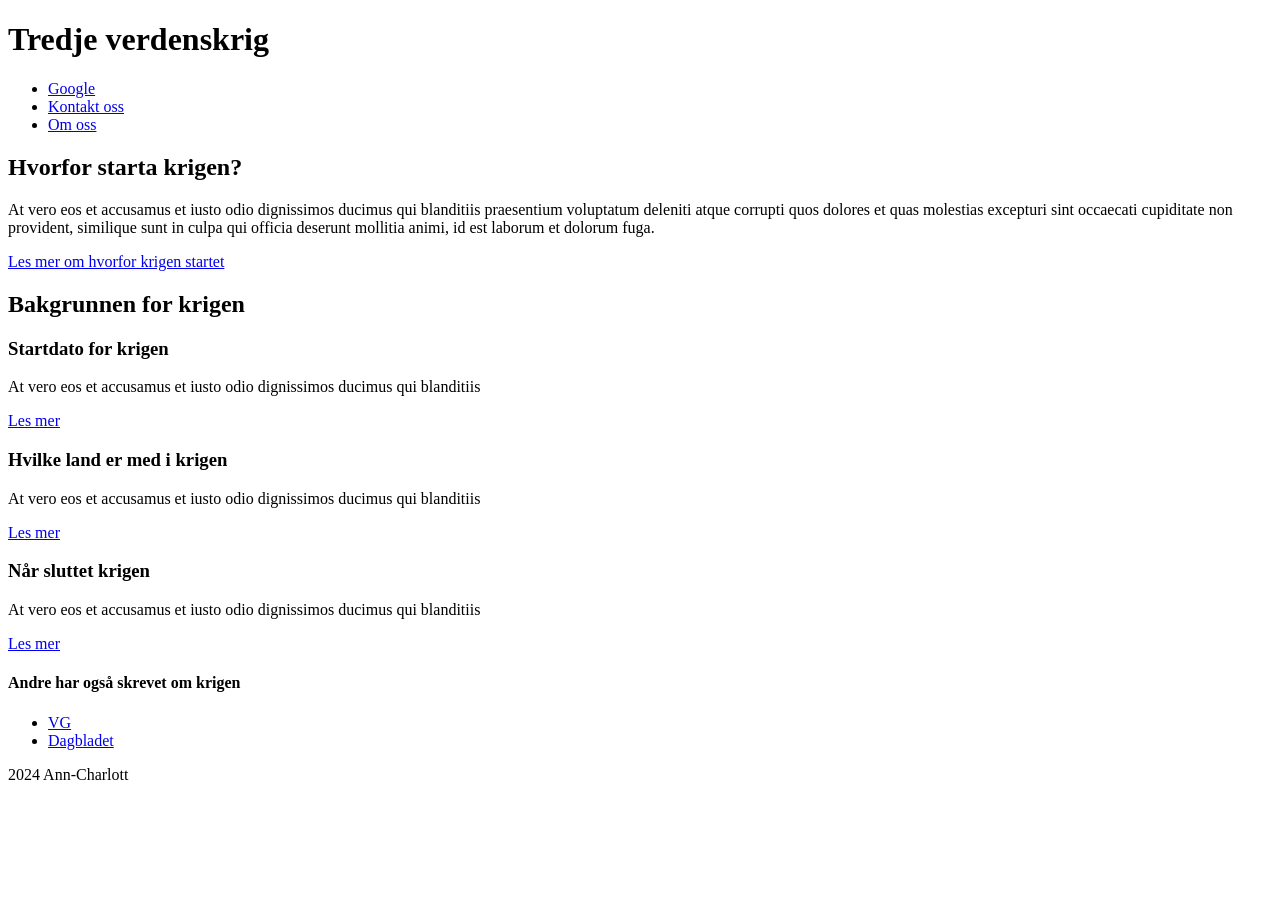
<file: HTML/forelesning2808/index.html>
<!DOCTYPE html>
<!-- Dette er en deklarasjon som definerer dokumentets type. Den forteller nettleseren at dette er et HTML5-dokument. -->

<html lang="nb">
<!-- Åpner HTML-dokumentet og spesifiserer at språket som brukes er norsk (nb - norsk bokmål). -->

<head>
    <!-- Inneholder metadata om dokumentet, som informasjon som ikke vises direkte på nettsiden, men som er viktig for nettlesere og søkemotorer. -->
    
    <meta charset="UTF-8">
    <!-- Definerer tegnsettet som brukes i dokumentet som UTF-8, en standard som støtter de fleste tegn og symboler, inkludert spesialtegn som brukes i norsk. -->
    
    <meta name="viewport" content="width=device-width, initial-scale=1.0">
    <!-- Tilpasser visningsområdet til bredden av enheten, noe som gjør siden responsiv, altså bedre tilpasset for både mobil og skrivebord. -->
    
    <title>Forside</title>
    <!-- Setter tittelen på nettsiden, som vises i fanen på nettleseren og brukes av søkemotorer. -->
</head>

<body>
    <!-- Start av dokumentets synlige innhold. -->

    <header>
        <!-- Definerer toppseksjonen (header) på nettsiden, vanligvis brukt til å inkludere navigasjon og logo. -->
        
        <h1>Tredje verdenskrig</h1>
        <!-- Hovedoverskrift for siden, brukt til å indikere hovedtemaet eller tittelen. -->
        
        <nav>
            <!-- Definerer en navigasjonsmeny. -->
            
            <ul>
                <!-- Oppretter en punktliste for navigasjonslenker. -->
                
                <li>
                    <a href="https://www.google.com">Google</a>
                    <!-- En lenke (ankerelement) til Google. -->
                </li>
                <li>
                    <a href="#">Kontakt oss</a>
                    <!-- En lenke til en hypotetisk "Kontakt oss"-side. "#" brukes som en plassholder for en faktisk URL. -->
                </li>
                <li>
                    <a href="#">Om oss</a>
                    <!-- En lenke til en hypotetisk "Om oss"-side, også med "#" som plassholder. -->
                </li>
            </ul>
        </nav>
    </header>

    <main>
        <!-- Definerer hovedinnholdet på siden, sentralt for det som vises til brukeren. -->
        
        <section>
            <!-- Definerer en seksjon i hovedinnholdet, vanligvis brukt til å gruppere relatert innhold sammen. -->
            
            <h2>Hvorfor starta krigen?</h2>
            <!-- Underoverskrift som gir en tittel til seksjonen. -->
            
            <p>At vero eos et accusamus et iusto odio dignissimos ducimus qui blanditiis praesentium voluptatum deleniti atque corrupti quos dolores et quas molestias excepturi sint occaecati cupiditate non provident, similique sunt in culpa qui officia deserunt mollitia animi, id est laborum et dolorum fuga.</p>
            <!-- En paragraf med fylltekst (lorem ipsum), som brukes som en plassholder for å vise hvor tekst vil plasseres. -->
            
            <a href="#">Les mer om hvorfor krigen startet</a>
            <!-- En lenke som inviterer brukeren til å lese mer om temaet. -->
        </section>

        <section>
            <!-- En annen seksjon som inneholder flere artikler relatert til krigen. -->
            
            <h2>Bakgrunnen for krigen</h2>
            <!-- Underoverskrift for seksjonen. -->
            
            <article>
                <!-- Definerer en artikkel, som representerer en uavhengig del av innhold som kan stå på egne ben. -->
                
                <h3>Startdato for krigen</h3>
                <!-- Under-underoverskrift som gir tittel for denne artikkelen. -->
                
                <p>At vero eos et accusamus et iusto odio dignissimos ducimus qui blanditiis</p>
                <!-- En paragraf med fylltekst. -->
                
                <a href="#">Les mer</a>
                <!-- En lenke for å lese mer om dette spesifikke emnet. -->
            </article>

            <article>
                <h3>Hvilke land er med i krigen</h3>
                <p>At vero eos et accusamus et iusto odio dignissimos ducimus qui blanditiis</p>
                <a href="#">Les mer</a>
            </article>

            <article>
                <h3>Når sluttet krigen</h3>
                <p>At vero eos et accusamus et iusto odio dignissimos ducimus qui blanditiis</p>
                <a href="#">Les mer</a>
            </article>
        </section>
    </main>

    <aside>
        <!-- Definerer et sidestykke med innhold som er relatert, men ikke hoveddelen av siden, ofte brukt til tilleggsmateriale som lenker. -->
        
        <h4>Andre har også skrevet om krigen</h4>
        <!-- En mindre overskrift for sidestykket. -->
        
        <nav>
            <!-- En annen navigasjonsmeny, denne gangen i sidestykket. -->
            
            <ul>
                <!-- Punktliste for lenker. -->
                
                <li><a href="https://www.vg.no" target="_blank">VG</a></li>
                <!-- En lenke til en ekstern nettside (VG) som åpnes i en ny fane på grunn av "target="_blank". -->
                
                <li><a href="https://www.dagbladet.no" target="_blank">Dagbladet</a></li>
                <!-- En lenke til en annen ekstern nettside (Dagbladet) som også åpnes i en ny fane. -->
            </ul>
        </nav>
    </aside>

    <footer>2024 Ann-Charlott</footer>
    <!-- Definerer bunnteksten på siden, ofte brukt til copyright-informasjon eller kontaktinformasjon. -->

</body>
</html>
</file>
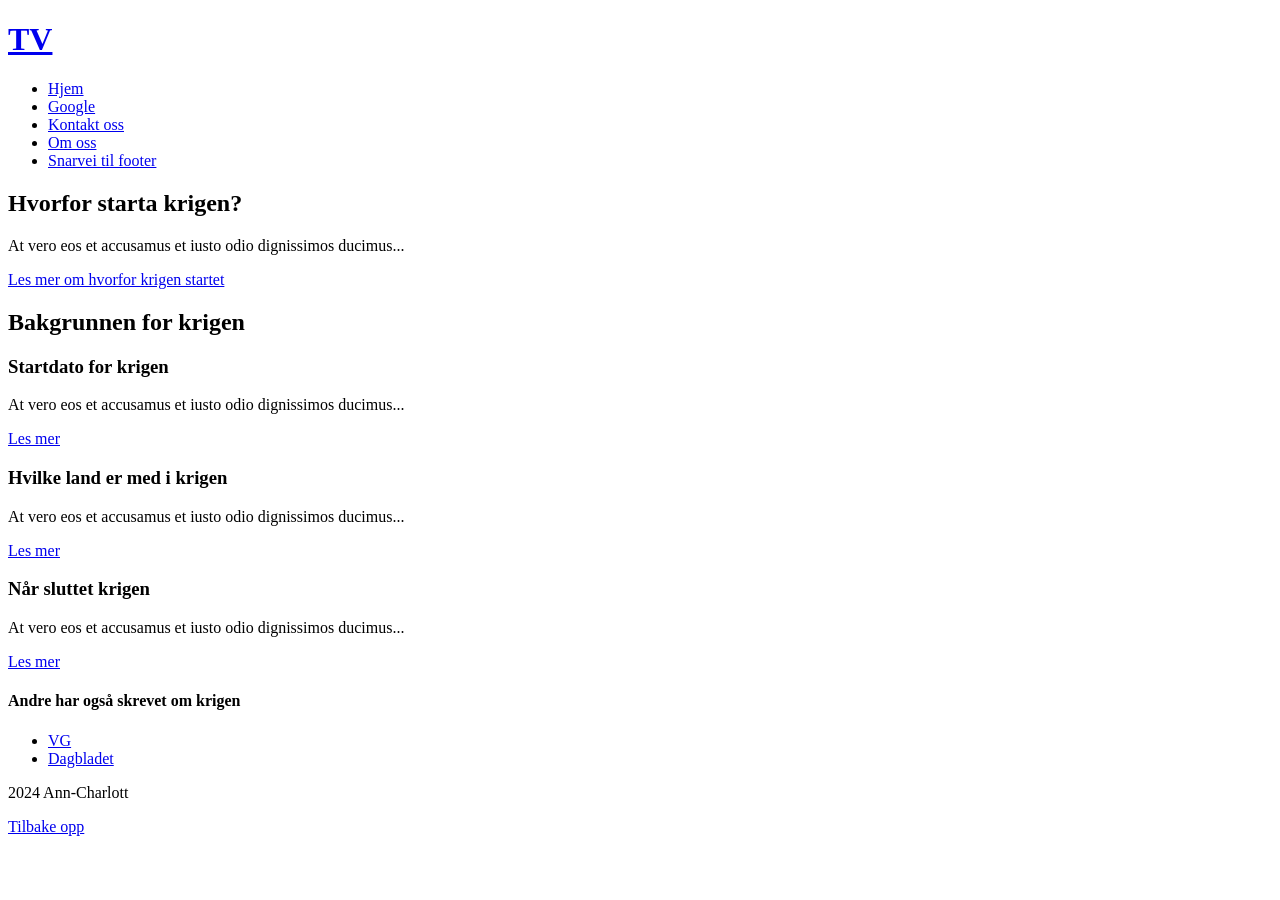
<file: HTML/forelesning3008/index.html>
<!DOCTYPE html>
<html lang="nb">
    <head>
        <meta charset="UTF-8">
        <!-- Angir dokumentets språk som norsk bokmål -->
        <meta name="viewport" content="width=device-width, initial-scale=1.0">
        <!-- Setter tegnsettet til UTF-8 for å støtte spesialtegn -->
        <title>Forside</title>
        <!-- Angir tittelen på nettsiden som vises i nettleserens fane -->
    </head>
    <body>
        <!-- Hovedinnholdet på nettsiden -->
        <header id="topp">
            <!-- Toppdelen av siden, med ID for navigasjon -->
            <a href="index.html"><h1>TV</h1></a>
            <!-- Klikkbart hovedoverskrift som fører til forsiden -->
            <nav>
                <!-- Navigasjonsmeny -->
                <ul>
                    <li>
                        <a href="index.html">Hjem</a>
                        <!-- Navigasjonslenke til hjemmesiden -->
                    </li>
                    <li>
                        <a href="https://www.google.com" target="_blank">Google</a>
                        <!-- Lenke til Google, åpnes i ny fane (target="_blank") -->
                    </li>
                    <li>
                        <a href="sider/contact.html">Kontakt oss</a>
                        <!-- Navigasjonslenke til kontaktsiden -->
                    </li>
                    <li>
                        <a href="about.html">Om oss</a>
                        <!-- Navigasjonslenke til siden "Om oss" -->
                    </li>
                    <li>
                        <a href="#bunn">Snarvei til footer</a>
                        <!-- Intern lenke til bunnteksten (footer) -->
                    </li>
                </ul>
            </nav>
        </header>
        <main>
            <!-- Hovedinnhold på siden -->
            <section>
                <!-- Seksjon om tema -->
                <h2>Hvorfor starta krigen?</h2>
                <!-- Overskrift for seksjonen -->
                <p>At vero eos et accusamus et iusto odio dignissimos ducimus...</p>
                <!-- Eksempeltekst som beskriver temaet -->
                <a href="about.html#kult">Les mer om hvorfor krigen startet</a>
                <!-- Lenke til en spesifikk del av siden "Om oss" -->
            </section>
            <section>
                <!-- Ny seksjon om et annet tema -->
                <h2>Bakgrunnen for krigen</h2>
                <!-- Overskrift for denne seksjonen -->
                <article>
                    <!-- Artikkel om spesifikt emne -->
                    <h3>Startdato for krigen</h3>
                    <!-- Underoverskrift for artikkelen -->
                    <p>At vero eos et accusamus et iusto odio dignissimos ducimus...</p>
                    <!-- Eksempeltekst -->
                    <a href="#">Les mer</a>
                    <!-- Les mer-lenke, som ikke er koblet til en spesifikk side -->
                </article>
                <article>
                    <!-- Neste artikkel om krigens parter -->
                    <h3>Hvilke land er med i krigen</h3>
                    <p>At vero eos et accusamus et iusto odio dignissimos ducimus...</p>
                    <a href="#">Les mer</a>
                </article>
                <article>
                    <!-- Artikkel om slutten av krigen -->
                    <h3>Når sluttet krigen</h3>
                    <p>At vero eos et accusamus et iusto odio dignissimos ducimus...</p>
                    <a href="#">Les mer</a>
                </article>
            </section>
        </main>
        <aside>
            <!-- Sidemarg for tilleggsmateriale -->
            <h4>Andre har også skrevet om krigen</h4>
            <!-- Overskrift for anbefalte lenker -->
            <nav>
                <ul>
                    <li><a href="https://www.vg.no" target="_blank">VG</a></li>
                    <!-- Lenke til VG, åpnes i ny fane -->
                    <li><a href="https://www.dagbladet.no" target="_blank">Dagbladet</a></li>
                    <!-- Lenke til Dagbladet, åpnes i ny fane -->
                </ul>
            </nav>
        </aside>
        <footer id="bunn">
            <!-- Bunntekst med ID for navigasjon -->
            <p>2024 Ann-Charlott</p>
            <!-- Informasjon om opphavsrett eller årstall -->
            <a href="#topp">Tilbake opp</a>
            <!-- Lenke som fører tilbake til toppen av siden -->
        </footer>
    </body>
</html>
</file>
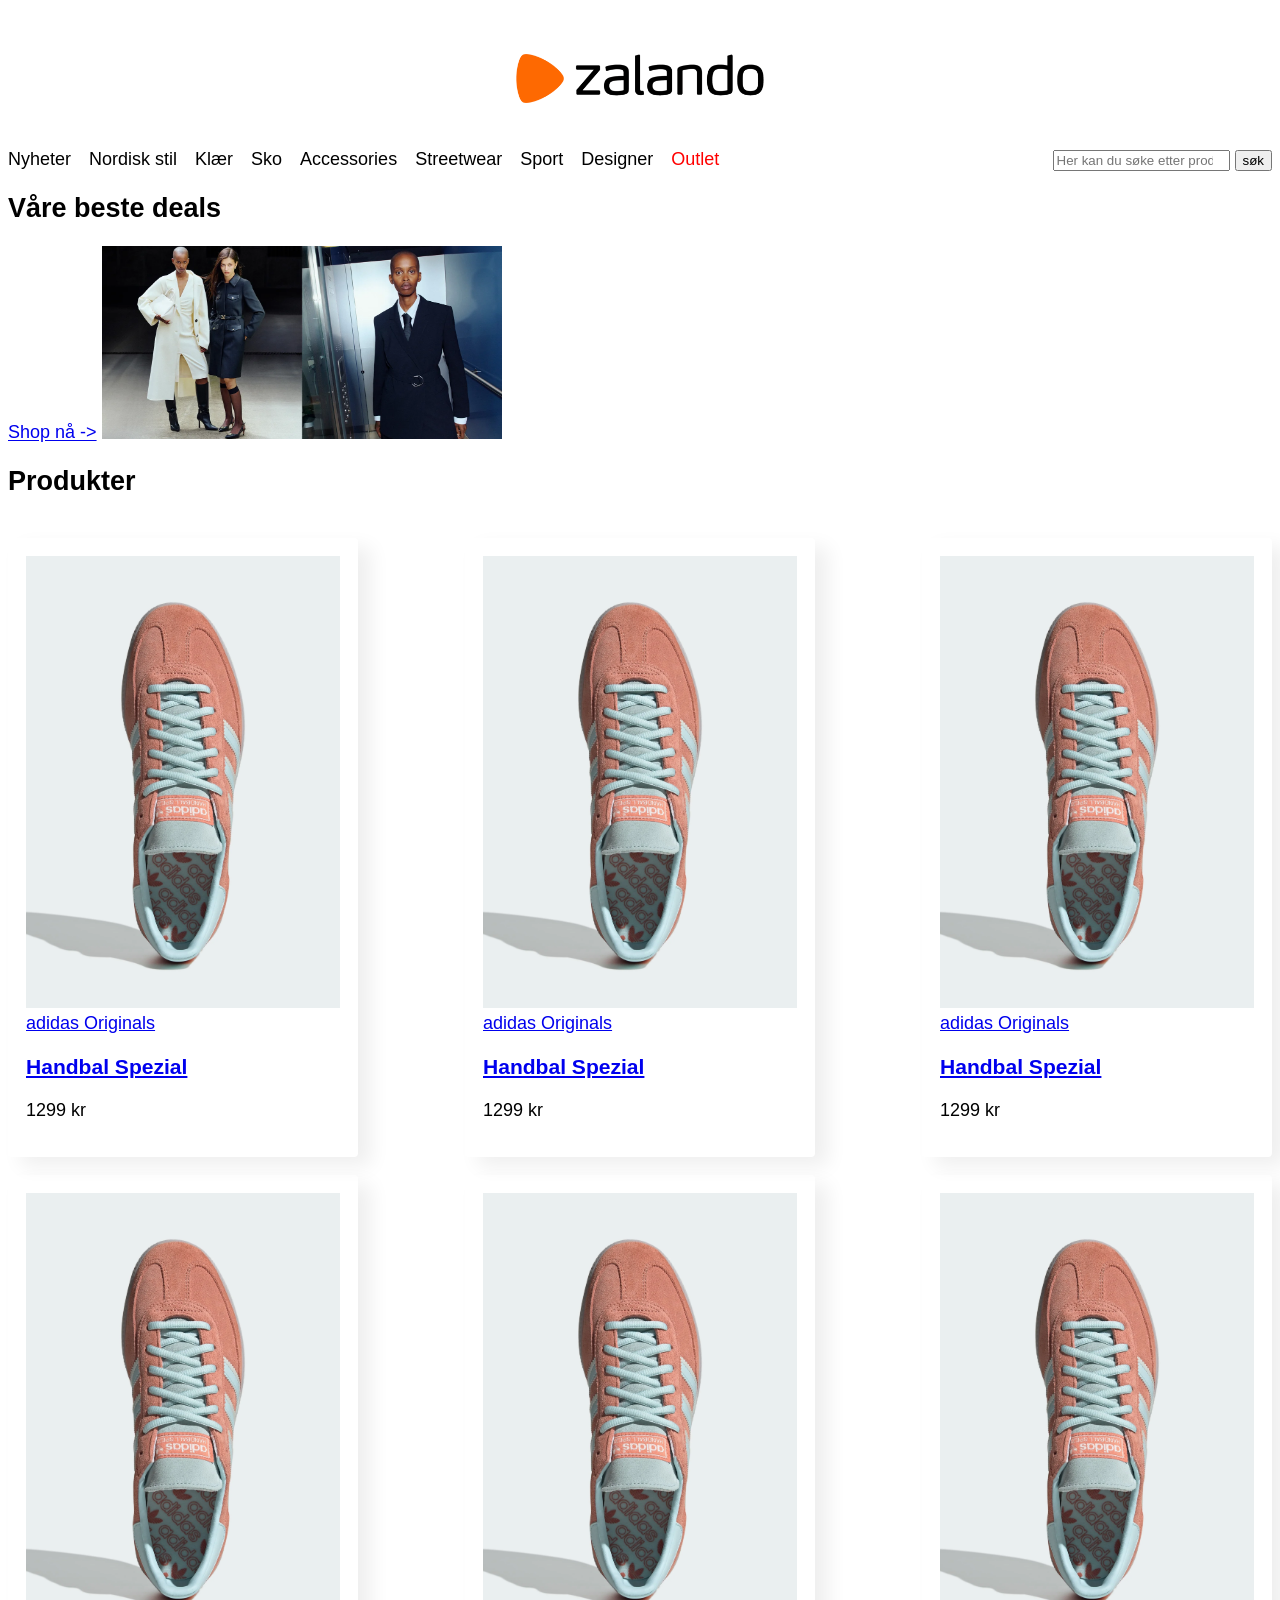
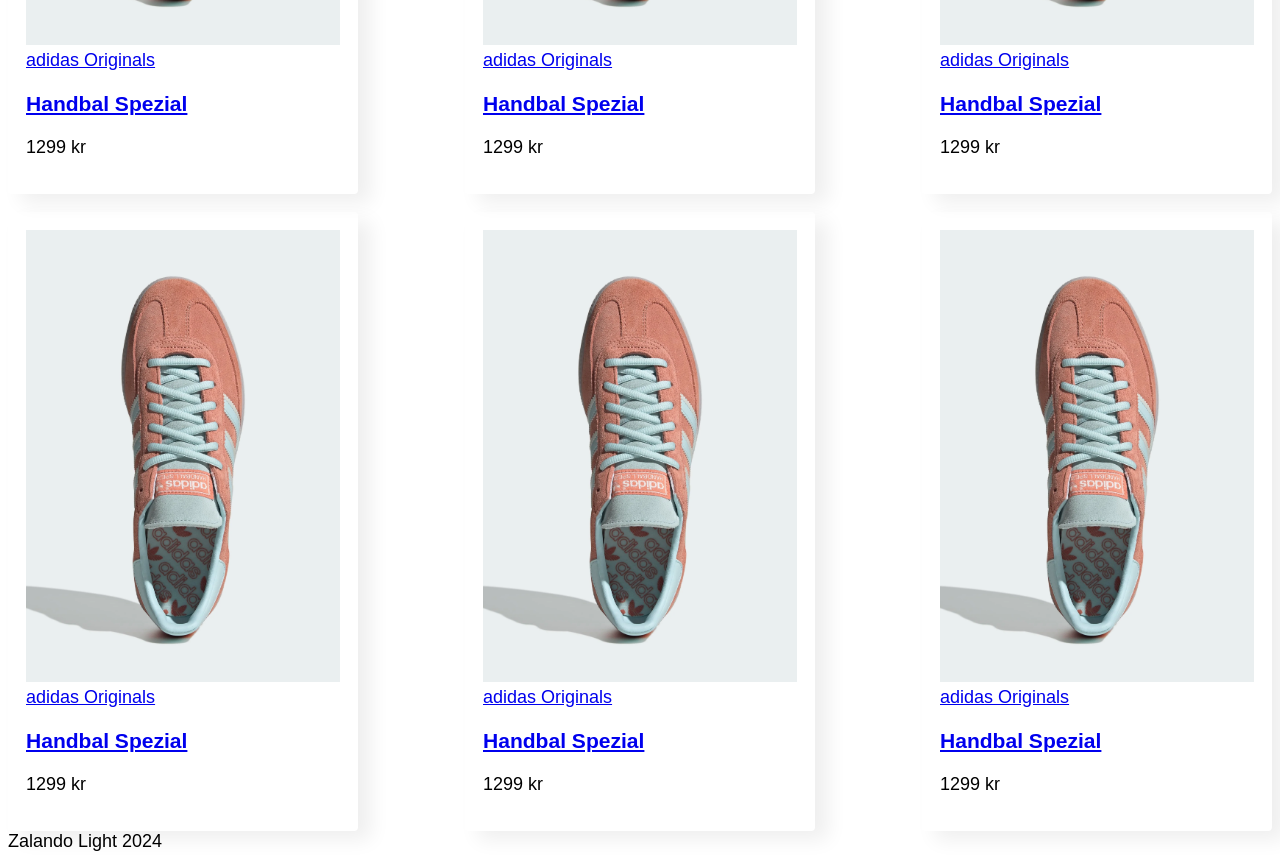
<file: HTML/zalandoLight/index.html>
<!DOCTYPE html>
<!-- Definerer dokumenttypen som HTML5 -->
<html lang="nb">
    <!-- Angir språket som norsk (bokmål) for hele dokumentet -->
<head>
    <meta charset="UTF-8">
    <!-- Angir tegnsettet som UTF-8 for å støtte de fleste språk og spesialtegn -->
    <meta name="viewport" content="width=device-width, initial-scale=1.0">
    <!-- Gjør nettstedet responsivt, slik at det tilpasser seg ulike skjermstørrelser, som mobil og nettbrett -->
    <link rel="stylesheet" href="css/style.css"> 
    <!-- Kobler til en ekstern CSS-fil for styling av nettstedet -->
    <title>Zalando Light | Forside</title>
    <!-- Tittelen på nettsiden, vises i nettleserfanen -->
</head>
<body>
    <!-- Starter hovedinnholdet på siden -->
    <header>
        <!-- Definerer toppinnholdet på siden, typisk for logo og navigasjon -->
        <img id="main-logo" src="img/Zalando-Logo.png" alt="Nettsted logo">
        <!-- Viser nettstedets logo. "alt" brukes som alternativ tekst hvis bildet ikke lastes inn, eller for skjermlesere -->
        <nav class="flex-space-b">
            <!-- Definerer navigasjonsmenyen på nettsiden -->
            <ul class="flex-menu">
                <!-- Lager en liste over menylenker -->
                <li><a href="#">Nyheter</a></li>
                <!-- En lenke til nyheter, med en placeholder "#" for URL -->
                <li><a href="#">Nordisk stil</a></li>
                <!-- En lenke til Nordisk stil -->
                <li><a href="#">Klær</a></li>
                <li><a href="#">Sko</a></li>
                <li><a href="#">Accessories</a></li>
                <li><a href="#">Streetwear</a></li>
                <li><a href="#">Sport</a></li>
                <li><a href="#">Designer</a></li>
                <li><a href="#" id="outlet">Outlet</a></li>
                <!-- Flere lenker til ulike kategorier -->
            </ul>
            <form>
                <!-- Starter et søkeskjema som lar brukere søke på nettstedet -->
                <label for="search">Søk</label>
                <!-- Gir et tekstfelt for søk, med en tilknyttet label for tilgjengelighet -->
                <input type="search" placeholder="Her kan du søke etter produkter..." id="search">
                <!-- Definerer søkefeltet, med et placeholder som viser eksempeltekst i feltet -->
                <input type="submit" value="søk">
                <!-- Legger til en knapp for å sende inn søket -->
            </form>
        </nav>
    </header>
    <main>
        <!-- Definerer hovedinnholdet på siden -->
        <section>
            <!-- Definerer en seksjon for spesifikke innholdstyper, her brukt for de beste tilbudene -->
            <h2>Våre beste deals</h2>
            <!-- Overskrift for seksjonen -->
            <a href="#">Shop nå -></a>
            <!-- En lenke som oppfordrer brukeren til å handle nå -->
            <img src="img/powerup.webp" alt="Våre beste deals">
            <!-- Et bilde som illustrerer de beste tilbudene -->
        </section>
        <section class="flex-space-b">
            <!-- En ny seksjon for produktvisning -->
            <h2>Produkter</h2>
            <!-- Overskrift for produktseksjonen -->
            
            <!-- Definerer hvert produkt som en artikkel -->
            <article class="product-card">
                <img src="img/produktbilde.webp" alt="adidas Orginals handbal spezial">
                <!-- Produktbilde med alternativ tekst -->
                <a href="#">adidas Originals</a>
                <!-- Lenke til produktmerket -->
                <a href="#"><h3>Handbal Spezial</h3></a>
                <!-- Produktnavn som lenke -->
                <p>1299 kr</p>
                <!-- Pris på produktet -->
            </article>

            <!-- Gjentar artikkelen for hvert produkt som vises -->
            <article class="product-card">
                <img src="img/produktbilde.webp" alt="adidas Orginals handbal spezial">
                <a href="#">adidas Originals</a>
                <a href="#"><h3>Handbal Spezial</h3></a>
                <p>1299 kr</p>
            </article>
            <!-- Flere produktartikler følger, med samme struktur, men med unike lenker og bilder for hvert produkt -->

            <!-- Eksempel på gjentakelse for flere produkter -->
            <article class="product-card">
                <img src="img/produktbilde.webp" alt="adidas Orginals handbal spezial">
                <a href="#">adidas Originals</a>
                <a href="#"><h3>Handbal Spezial</h3></a>
                <p>1299 kr</p>
            </article>
            <!-- Artikkelen gjentas for flere produkter, til sammen 9 produkter -->
            <article class="product-card">
                <img src="img/produktbilde.webp" alt="adidas Orginals handbal spezial">
                <a href="#">adidas Originals</a>
                <a href="#"><h3>Handbal Spezial</h3></a>
                <p>1299 kr</p>
            </article>
            <article class="product-card">
                <img src="img/produktbilde.webp" alt="adidas Orginals handbal spezial">
                <a href="#">adidas Originals</a>
                <a href="#"><h3>Handbal Spezial</h3></a>
                <p>1299 kr</p>
            </article>
            <article class="product-card">
                <img src="img/produktbilde.webp" alt="adidas Orginals handbal spezial">
                <a href="#">adidas Originals</a>
                <a href="#"><h3>Handbal Spezial</h3></a>
                <p>1299 kr</p>
            </article>
            <article class="product-card">
                <img src="img/produktbilde.webp" alt="adidas Orginals handbal spezial">
                <a href="#">adidas Originals</a>
                <a href="#"><h3>Handbal Spezial</h3></a>
                <p>1299 kr</p>
            </article>
            <article class="product-card">
                <img src="img/produktbilde.webp" alt="adidas Orginals handbal spezial">
                <a href="#">adidas Originals</a>
                <a href="#"><h3>Handbal Spezial</h3></a>
                <p>1299 kr</p>
            </article>
            <article class="product-card">
                <img src="img/produktbilde.webp" alt="adidas Orginals handbal spezial">
                <a href="#">adidas Originals</a>
                <a href="#"><h3>Handbal Spezial</h3></a>
                <p>1299 kr</p>
            </article>
        </section>
    </main>
    <footer>
        <!-- Definerer bunnteksten på siden -->
        Zalando Light 2024
        <!-- Enkel tekst som viser nettstedets merkevare og årstall -->
    </footer>
</body>
</html>
</file>
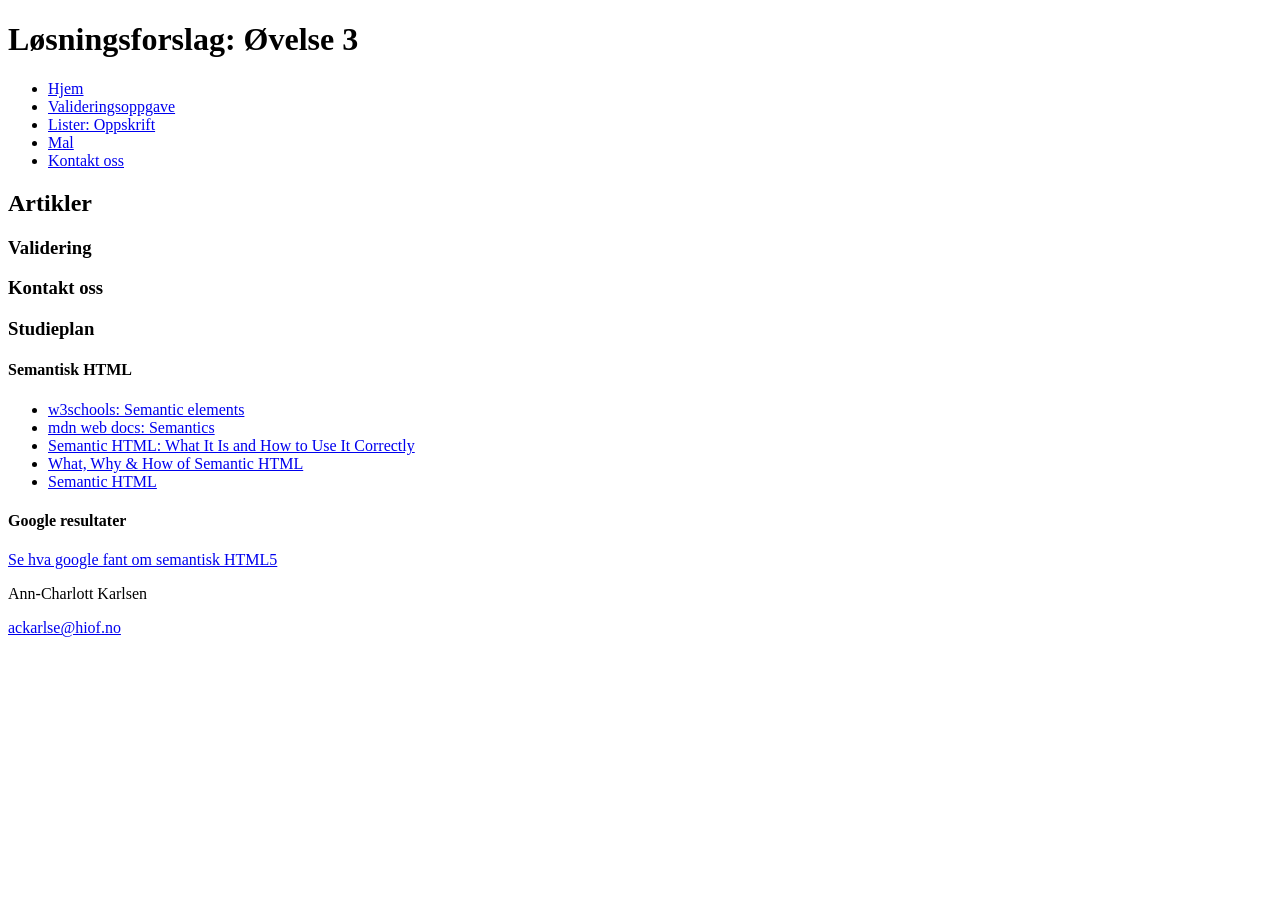
<file: OVELSER/losningsforslag/ovelse3/index.html>
<!DOCTYPE html> <!-- Deklarerer at dokumentet bruker HTML5 -->
<html lang="en"> <!-- Setter språket til engelsk for å forbedre tilgjengelighet og SEO -->
<head>
    <meta charset="UTF-8"> <!-- Definerer tegnsettet som UTF-8, som støtter de fleste språk -->
    <meta name="viewport" content="width=device-width, initial-scale=1.0"> <!-- Sikrer at siden er responsiv ved å tilpasse bredden til enhetens skjerm -->
    <title>Forside</title> <!-- Angir tittelen som vises i nettleserfanen -->
</head>
<body>
    <header>
        <h1>Løsningsforslag: Øvelse 3</h1> <!-- Hovedoverskriften på siden som introduserer innholdet -->
    </header>
    <nav>
        <!-- Navigasjonsmeny med lenker til andre sider -->
        <ul>
            <li><a href="index.html">Hjem</a></li> <!-- Lenke til hjemmesiden -->
            <li><a href="validering.html">Valideringsoppgave</a></li> <!-- Lenke til valideringsoppgaven -->
            <li><a href="oppskrift.html">Lister: Oppskrift</a></li>
            <li><a href="mal.html">Mal</a></li> <!-- Lenke til en mal-side -->
            <li><a href="#">Kontakt oss</a></li> <!-- Placeholder-lenke som går ingensteds -->
        </ul>
    </nav>

    <main>
        <!-- Hovedinnholdet på siden -->
        <section>
            <h2>Artikler</h2> <!-- En seksjon for artikler med en overskrift på nivå 2 -->
            <article>
                <h3>Validering</h3> <!-- Første artikkel med tittel om validering -->
            </article>
            <article>
                <h3>Kontakt oss</h3> <!-- Andre artikkel med tittel om kontaktinformasjon -->
            </article>
            <article>
                <h3>Studieplan</h3> <!-- Tredje artikkel med tittel om studieplan -->
            </article>
        </section>
    </main>

    <aside>
        <!-- Innhold som er sekundært i forhold til hovedinnholdet -->
        <section>
            <h4>Semantisk HTML</h4> <!-- En seksjon med informasjon om semantisk HTML -->
            <nav>
                <!-- En liste over eksterne ressurser om semantisk HTML -->
                <ul>
                    <li>
                        <a target="_blank" href="https://www.w3schools.com/html/html5_semantic_elements.asp">w3schools: Semantic elements</a> <!-- Lenke til w3schools artikkel, åpner i ny fane -->
                    </li>
                    <li>
                        <a target="_blank" href="https://developer.mozilla.org/en-US/docs/Glossary/Semantics">mdn web docs: Semantics</a> <!-- Lenke til MDN Web Docs, åpner i ny fane -->
                    </li>
                    <li> 
                        <a target="_blank" href="https://www.semrush.com/blog/semantic-html5-guide/">Semantic HTML: What It Is and How to Use It Correctly</a> <!-- Lenke til SEMrush artikkel om semantisk HTML -->
                    </li>
                    <li>
                        <a target="_blank" href="https://www.merkle.com/en/merkle-now/articles-blogs/2023/what--why---how-of-semantic-html.html">What, Why & How of Semantic HTML</a> <!-- Lenke til Merkle blogg om semantisk HTML -->
                    </li>
                    <li>
                        <a target="_blank" href="https://www.pluralsight.com/resources/blog/guides/semantic-html">Semantic HTML</a> <!-- Lenke til Pluralsight guide om semantisk HTML -->
                    </li>
                </ul>
            </nav>
        </section>

        <section>
            <h4>Google resultater</h4> <!-- Seksjon som viser relevante Google-resultater -->
            <a href="https://www.google.com/search?q=smantic+html&sca_esv=8d08fdb92d3dc4d4&sca_upv=1&source=hp&ei=inzyZo_KA6fEwPAPgdeR8AY&iflsig=AL9hbdgAAAAAZvKKmuDrynpYuEW9ivjfYYO4CC6NCqw7&ved=0ahUKEwiPt8bmmNuIAxUnIhAIHYFrBG4Q4dUDCA4&uact=5&oq=smantic+html&gs_lp=[base64]&sclient=gws-wiz">Se hva google fant om semantisk HTML5</a> <!-- Lenke til et Google-søk om semantisk HTML -->
        </section>

    </aside>

    <footer>
        <!-- Sidefoten med kontaktinformasjon -->
        <p>Ann-Charlott Karlsen</p> <!-- Navn på personen som laget nettsiden -->
        <p><a href="mailto:ackarlse@hiof.no">ackarlse@hiof.no</a></p> <!-- Lenke til e-postadresse for kontakt -->
    </footer>
</body>
</html>
</file>
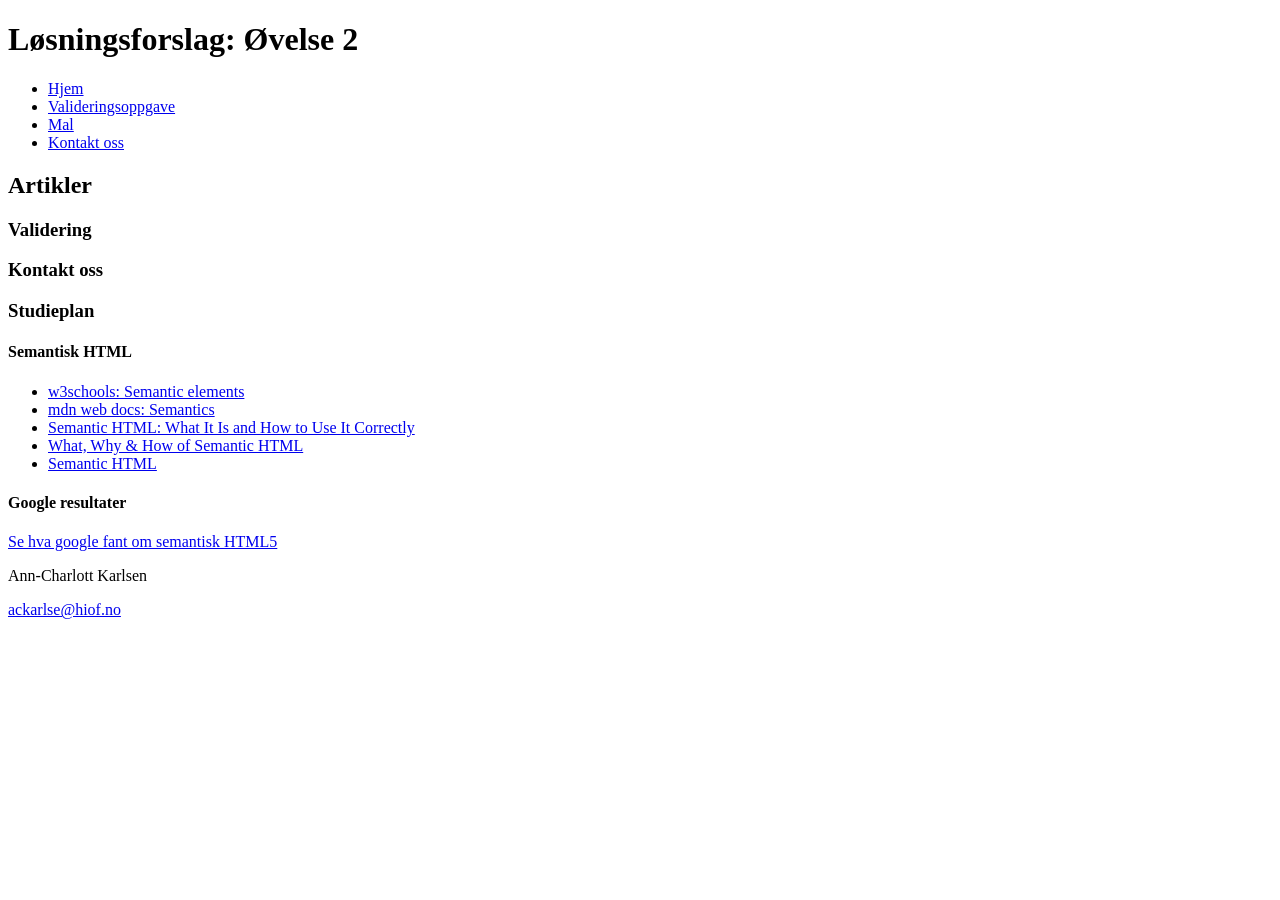
<file: OVELSER/losningsforslag/ovelse2/oppgave2/index.html>
<!DOCTYPE html> <!-- Deklarerer at dokumentet bruker HTML5 -->
<html lang="en"> <!-- Setter språket til engelsk for å forbedre tilgjengelighet og SEO -->
<head>
    <meta charset="UTF-8"> <!-- Definerer tegnsettet som UTF-8, som støtter de fleste språk -->
    <meta name="viewport" content="width=device-width, initial-scale=1.0"> <!-- Sikrer at siden er responsiv ved å tilpasse bredden til enhetens skjerm -->
    <title>Forside</title> <!-- Angir tittelen som vises i nettleserfanen -->
</head>
<body>
    <header>
        <h1>Løsningsforslag: Øvelse 2</h1> <!-- Hovedoverskriften på siden som introduserer innholdet -->
    </header>
    <nav>
        <!-- Navigasjonsmeny med lenker til andre sider -->
        <ul>
            <li><a href="index.html">Hjem</a></li> <!-- Lenke til hjemmesiden -->
            <li><a href="validering.html">Valideringsoppgave</a></li> <!-- Lenke til valideringsoppgaven -->
            <li><a href="mal.html">Mal</a></li> <!-- Lenke til en mal-side -->
            <li><a href="#">Kontakt oss</a></li> <!-- Placeholder-lenke som går ingensteds -->
        </ul>
    </nav>

    <main>
        <!-- Hovedinnholdet på siden -->
        <section>
            <h2>Artikler</h2> <!-- En seksjon for artikler med en overskrift på nivå 2 -->
            <article>
                <h3>Validering</h3> <!-- Første artikkel med tittel om validering -->
            </article>
            <article>
                <h3>Kontakt oss</h3> <!-- Andre artikkel med tittel om kontaktinformasjon -->
            </article>
            <article>
                <h3>Studieplan</h3> <!-- Tredje artikkel med tittel om studieplan -->
            </article>
        </section>
    </main>

    <aside>
        <!-- Innhold som er sekundært i forhold til hovedinnholdet -->
        <section>
            <h4>Semantisk HTML</h4> <!-- En seksjon med informasjon om semantisk HTML -->
            <nav>
                <!-- En liste over eksterne ressurser om semantisk HTML -->
                <ul>
                    <li>
                        <a target="_blank" href="https://www.w3schools.com/html/html5_semantic_elements.asp">w3schools: Semantic elements</a> <!-- Lenke til w3schools artikkel, åpner i ny fane -->
                    </li>
                    <li>
                        <a target="_blank" href="https://developer.mozilla.org/en-US/docs/Glossary/Semantics">mdn web docs: Semantics</a> <!-- Lenke til MDN Web Docs, åpner i ny fane -->
                    </li>
                    <li> 
                        <a target="_blank" href="https://www.semrush.com/blog/semantic-html5-guide/">Semantic HTML: What It Is and How to Use It Correctly</a> <!-- Lenke til SEMrush artikkel om semantisk HTML -->
                    </li>
                    <li>
                        <a target="_blank" href="https://www.merkle.com/en/merkle-now/articles-blogs/2023/what--why---how-of-semantic-html.html">What, Why & How of Semantic HTML</a> <!-- Lenke til Merkle blogg om semantisk HTML -->
                    </li>
                    <li>
                        <a target="_blank" href="https://www.pluralsight.com/resources/blog/guides/semantic-html">Semantic HTML</a> <!-- Lenke til Pluralsight guide om semantisk HTML -->
                    </li>
                </ul>
            </nav>
        </section>

        <section>
            <h4>Google resultater</h4> <!-- Seksjon som viser relevante Google-resultater -->
            <a href="https://www.google.com/search?q=smantic+html&sca_esv=8d08fdb92d3dc4d4&sca_upv=1&source=hp&ei=inzyZo_KA6fEwPAPgdeR8AY&iflsig=AL9hbdgAAAAAZvKKmuDrynpYuEW9ivjfYYO4CC6NCqw7&ved=0ahUKEwiPt8bmmNuIAxUnIhAIHYFrBG4Q4dUDCA4&uact=5&oq=smantic+html&gs_lp=[base64]&sclient=gws-wiz">Se hva google fant om semantisk HTML5</a> <!-- Lenke til et Google-søk om semantisk HTML -->
        </section>

    </aside>

    <footer>
        <!-- Sidefoten med kontaktinformasjon -->
        <p>Ann-Charlott Karlsen</p> <!-- Navn på personen som laget nettsiden -->
        <p><a href="mailto:ackarlse@hiof.no">ackarlse@hiof.no</a></p> <!-- Lenke til e-postadresse for kontakt -->
    </footer>
</body>
</html>
</file>
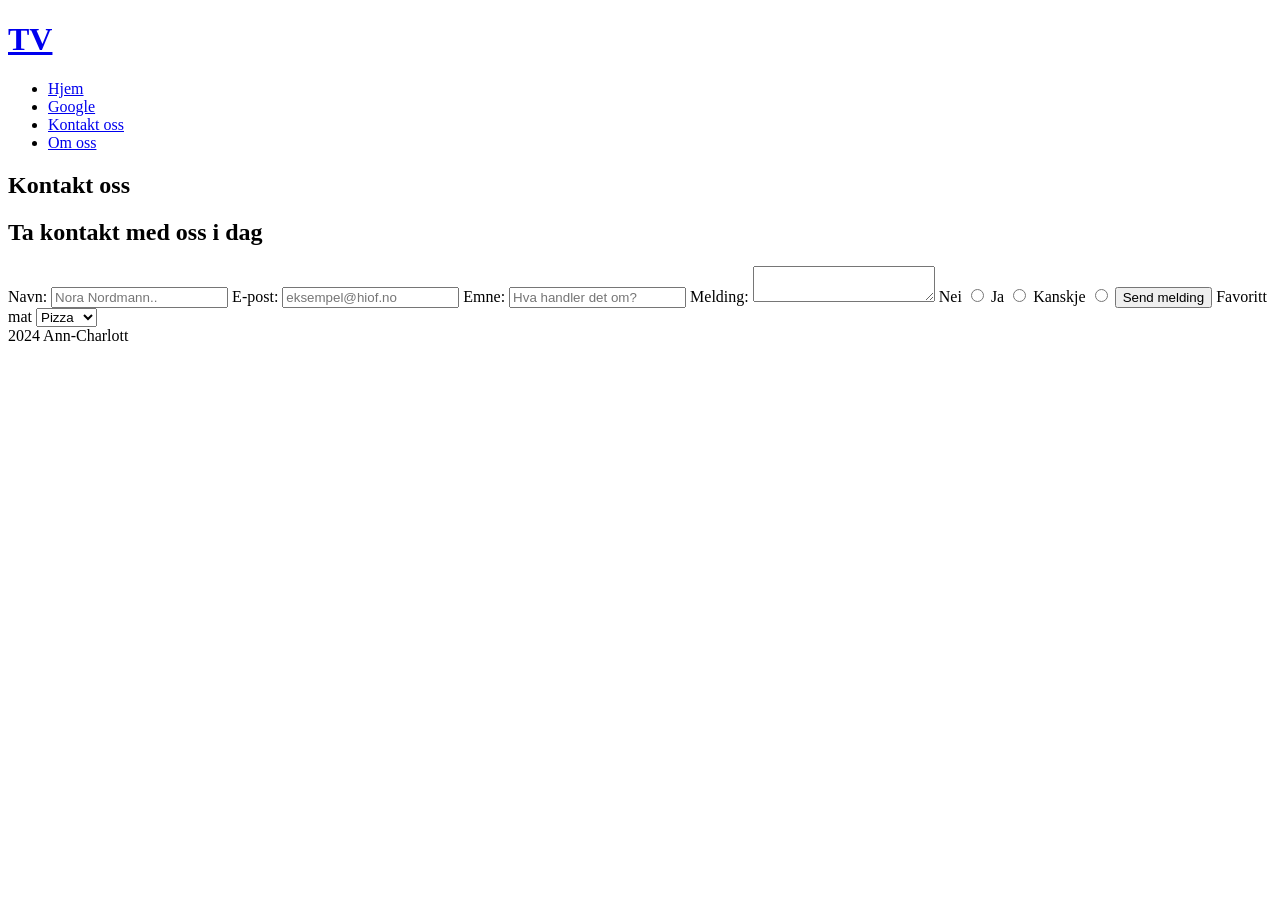
<file: HTML/forelesning0309/contact.html>
<!DOCTYPE html>
<!-- Definerer dokumenttypen som HTML5 -->

<html lang="nb">
<!-- Rot-elementet i HTML-dokumentet. 'lang="nb"' angir språket som norsk bokmål. -->
    <head>
        <!-- Inneholder metadata om dokumentet, som tittelen, tegnsettet og visningsinnstillinger -->
        <meta charset="UTF-8">
        <!-- Setter tegnsettet til UTF-8, som støtter de fleste tegn og symboler. -->
        <meta name="viewport" content="width=device-width, initial-scale=1.0">
        <!-- Kontrollerer visningen på mobile enheter. 'width=device-width' gjør at siden tilpasses skjermbredden, 
             og 'initial-scale=1.0' setter startzoomen til 100%. -->
        <title>Kontakt oss</title>
        <!-- Tittel på siden som vises i nettleserfanen. -->
    </head>
    <body>
        <!-- Dokumentets hovedinnhold. -->
        <header>
            <!-- Øvre del av siden, ofte brukt til navigasjon og logoer. -->
            <a href="index.html">
                <!-- Hyperlenke til en annen side. 'href="index.html"' angir målsiden. -->
                <h1>TV</h1>
                <!-- Overskrift for logo eller hovedtittel. Klikkbar fordi den er inne i en <a>-tagg. -->
            </a>
            <nav>
                <!-- Navigasjonsmeny for lenker. -->
                <ul>
                    <!-- Uordnet liste for navigasjonselementer. -->
                    <li>
                        <!-- Listeelement for en lenke. -->
                        <a href="../index.html">Hjem</a>
                        <!-- Hyperlenke til hjemmesiden. 'href="../index.html"' går ett nivå opp og til index.html. -->
                    </li>
                    <li>
                        <a href="https://www.google.com" target="_blank">Google</a>
                        <!-- Lenke til Google. 'target="_blank"' åpner lenken i en ny fane. -->
                    </li>
                    <li>
                        <a href="contact.html">Kontakt oss</a>
                        <!-- Lenke til kontaktsiden. -->
                    </li>
                    <li>
                        <a href="about.html">Om oss</a>
                        <!-- Lenke til en side som handler om selskapet eller nettstedet. -->
                    </li>
                </ul>
            </nav>
        </header>
        <main>
            <!-- Hovedinnholdet på siden. -->
            <section>
                <!-- Seksjon i hovedinnholdet, kan brukes til å dele opp siden logisk. -->
                <h2>Kontakt oss</h2>
                <!-- Underoverskrift for seksjonen. -->
            </section>
            <section>
                <h2>Ta kontakt med oss i dag </h2>
                <!-- Overskrift for en ny seksjon. -->
                <form method="post">
                    <!-- Skjema for brukerinput. 'method="post"' sender data til serveren via POST-metoden. -->
                    <label for="navn">Navn:</label>
                    <!-- Label for navnefeltet, koblet til input-feltet via 'for="navn"'. -->
                    <input type="text" name="navn" placeholder="Nora Nordmann.." id="navn" maxlength="45" required>
                    <!-- Tekstinput for navn. 
                         - 'type="text"' angir at det er et tekstfelt.
                         - 'name="navn"' angir navnet på feltet som sendes til serveren.
                         - 'placeholder="Nora Nordmann.."' viser eksempeltekst i feltet.
                         - 'id="navn"' kobler feltet til label med samme 'for'-verdi.
                         - 'maxlength="45"' begrenser inntastingen til maks 45 tegn.
                         - 'required' gjør feltet obligatorisk å fylle ut. -->

                    <label>
                        E-post:
                        <input type="email" name="email" placeholder="eksempel@hiof.no" pattern="[a-z0-9._%+\-]+@[a-z0-9.\-]+\.[a-z]{2,}$" required>
                        <!-- Input for e-postadresse. 
                             - 'type="email"' angir at input må være en gyldig e-postadresse.
                             - 'name="email"' sender inputverdien som 'email' til serveren.
                             - 'placeholder="eksempel@hiof.no"' viser et eksempel på e-postformatet.
                             - 'pattern' spesifiserer et regulært uttrykk som må matche for å være gyldig e-post.
                             - 'required' gjør feltet obligatorisk. -->
                    </label>

                    <label>
                        Emne:
                        <input type="text" name="emne" placeholder="Hva handler det om?">
                        <!-- Tekstinput for emne.
                             - 'type="text"' indikerer et tekstfelt.
                             - 'name="emne"' navnet som sendes til serveren.
                             - 'placeholder="Hva handler det om?"' gir en hinttekst til brukeren. -->
                    </label>

                    <label>
                        Melding:
                        <textarea name="melding" required></textarea>
                        <!-- Tekstområde for større meldinger.
                             - 'name="melding"' navnet som sendes til serveren.
                             - 'required' gjør feltet obligatorisk å fylle ut. -->
                    </label>

                    <label>
                        Nei
                        <input type="radio" name="valg">
                        <!-- Radio-knapp for valg. 
                             - 'type="radio"' gir en knapp som lar brukeren velge ett alternativ.
                             - 'name="valg"' grupperer alle radio-knappene sammen slik at bare én kan velges. -->
                    </label>

                    <label>
                        Ja
                        <input type="radio" name="valg">
                        <!-- Radio-knapp for et annet valg med samme gruppe. -->
                    </label>

                    <label>
                        Kanskje
                        <input type="radio" name="valg">
                        <!-- Ytterligere radio-knapp i samme gruppe for valg. -->
                    </label>

                    <input type="submit" value="Send melding">
                    <!-- Send-knapp for skjemaet.
                         - 'type="submit"' sender skjemaet til serveren når den klikkes.
                         - 'value="Send melding"' angir teksten som vises på knappen. -->

                    <label>
                        Favoritt mat
                        <select name="fav">
                            <!-- Nedtrekksmeny for å velge et alternativ.
                                 - 'name="fav"' sender valgt verdi som 'fav' til serveren. -->
                            <option value="Pizza">Pizza</option>
                            <!-- Valg i nedtrekksmenyen. 'value="Pizza"' er verdien som sendes hvis valgt. -->
                            <option value="Sushi">Sushi</option>
                            <!-- Et annet alternativ i nedtrekksmenyen. -->
                            <option value="Kebab">Kebab</option>
                            <!-- Et siste alternativ. -->
                        </select>
                    </label>
                </form>
            </section>
        </main>
        <footer>2024 Ann-Charlott</footer>
        <!-- Sidefoten, vanligvis brukt til informasjon om opphavsrett og kontaktinfo. -->
    </body>
</html>
</file>
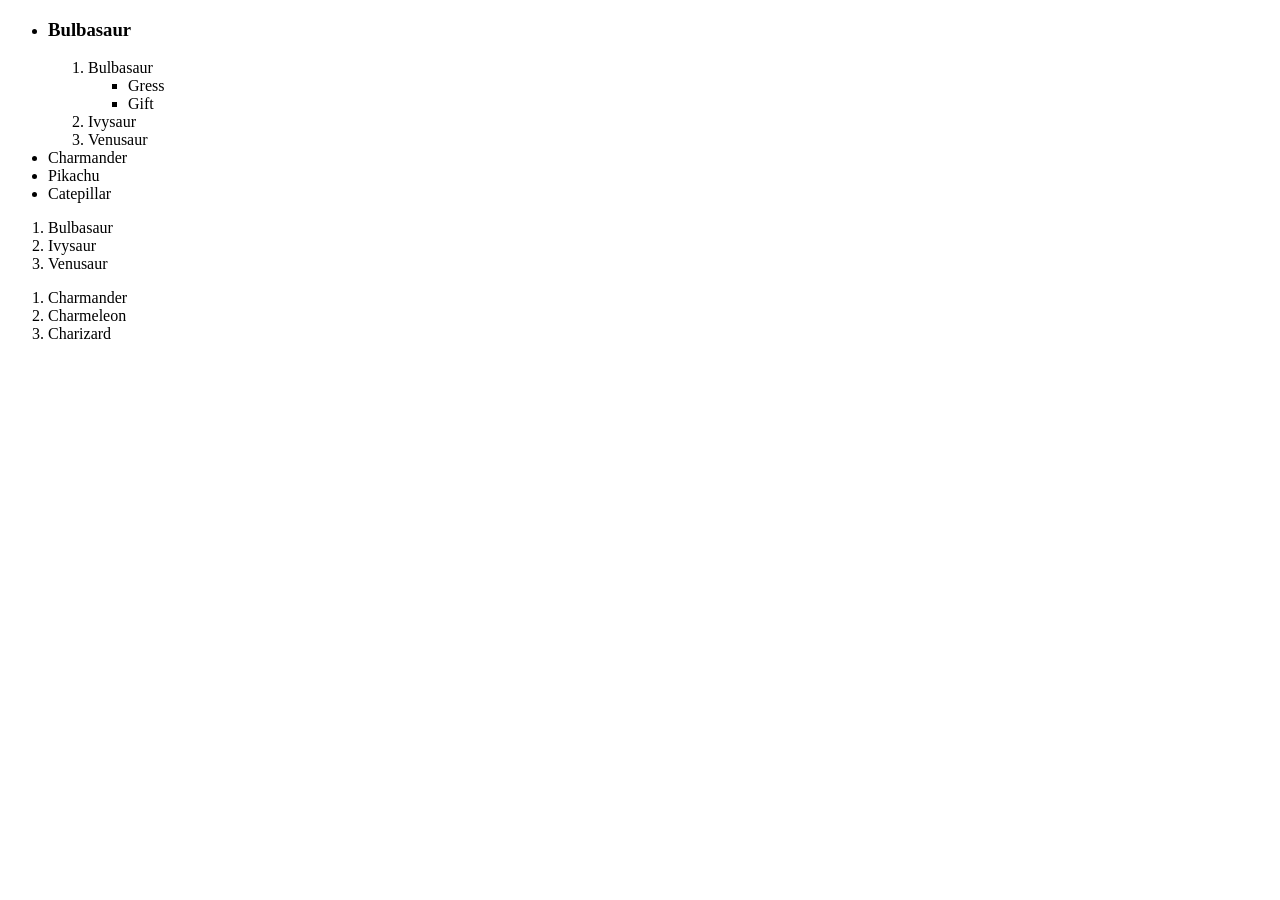
<file: HTML/forelesning0409/lister.html>
<!DOCTYPE html>
<!-- Definerer dokumenttypen som HTML5 -->
<html lang="nb">
    <!-- Angir språket til nettsiden som norsk -->
<head>
    <meta charset="UTF-8">
    <!-- Angir tegnsettet som UTF-8 for å støtte de fleste tegn og språk -->
    <meta name="viewport" content="width=device-width, initial-scale=1.0">
    <!-- Setter visningsområdet for responsiv design, slik at siden skaleres riktig på ulike enheter -->
    <title>HTML lister</title>
    <!-- Setter tittelen på nettsiden som vises i nettleserfanen -->
</head>
<body>
    <!-- Hovedinnholdet på siden starter her -->
    <main>
        <!-- Hovedseksjonen som inneholder innholdet av nettsiden -->
        <ul>
            <!-- Uordnet liste som grupperer elementer -->
            <li>
                <!-- Listeelement -->
                <h3>Bulbasaur</h3>
                <!-- Overskrift for Bulbasaur -->
                <ol>
                    <!-- Ordnet liste som viser utviklingsstadier av Bulbasaur -->
                    <li>Bulbasaur
                        <!-- Første utviklingsstadie -->
                        <ul>
                            <!-- Underordnet liste som viser Bulbasaurs typer -->
                            <li>Gress</li>
                            <!-- Beskriver at Bulbasaur er av typen gress -->
                            <li>Gift</li>
                            <!-- Beskriver at Bulbasaur er av typen gift -->
                        </ul>
                    </li>
                    <li>Ivysaur</li>
                    <!-- Andre utviklingsstadie av Bulbasaur -->
                    <li>Venusaur</li>
                    <!-- Tredje utviklingsstadie av Bulbasaur -->
                </ol>
            </li>
            <li>Charmander</li>
            <!-- Første utviklingsstadie av Charmander -->
            <li>Pikachu</li>
            <!-- Viser Pikachu som et eget element -->
            <li>Catepillar</li>
            <!-- Viser Catepillar som et eget element -->
        </ul>
        
        <ol>
            <!-- Ordnet liste som viser Bulbasaur og dens utviklingsstadier -->
            <li>Bulbasaur</li>
            <!-- Første utviklingsstadie av Bulbasaur -->
            <li>Ivysaur</li>
            <!-- Andre utviklingsstadie av Bulbasaur -->
            <li>Venusaur</li>
            <!-- Tredje utviklingsstadie av Bulbasaur -->
        </ol>
        <ol>
            <!-- Ordnet liste som viser Charmander og dens utviklingsstadier -->
            <li>Charmander</li>
            <!-- Første utviklingsstadie av Charmander -->
            <li>Charmeleon</li>
            <!-- Andre utviklingsstadie av Charmander -->
            <li>Charizard</li>
            <!-- Tredje utviklingsstadie av Charmander -->
        </ol>
    </main>
</body>
</html>
</file>
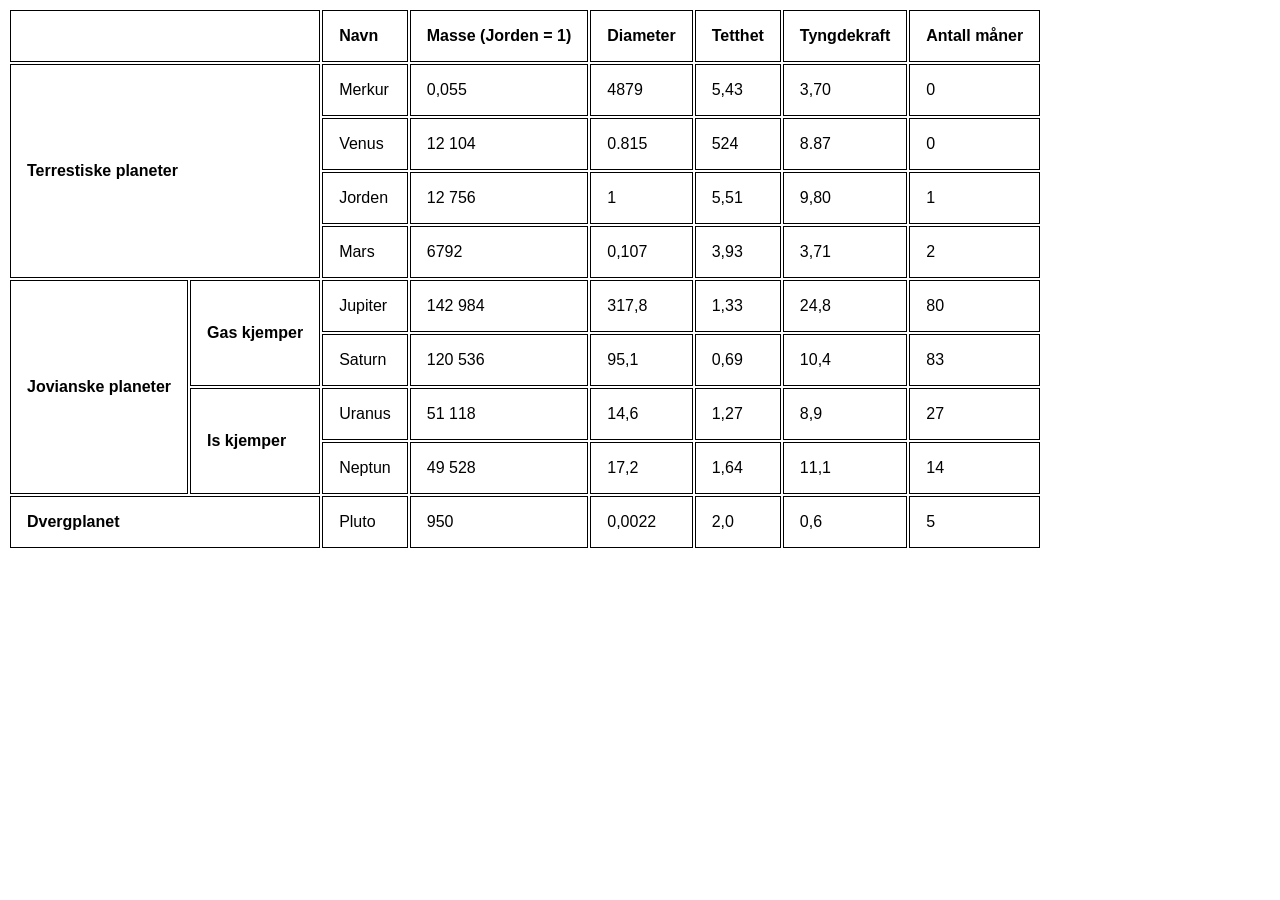
<file: HTML/forelesning0409/tabell.html>
<!DOCTYPE html>
<!-- Definerer dokumenttypen som HTML5 -->
<html lang="nb">
    <!-- Angir språket til dokumentet som norsk -->
<head>
    <meta charset="UTF-8">
    <!-- Angir tegnsettet som UTF-8 for å støtte de fleste språk og spesialtegn -->
    <meta name="viewport" content="width=device-width, initial-scale=1.0">
    <!-- Angir visningsområdet og skaleringsregler for responsiv design -->
    <title>HTML tabeller</title>
    <!-- Setter tittelen på nettsiden som vises i nettleserfanen -->
    <style>
        /* CSS-stil for tabellceller og overskrifter */
        td, th {
            border: 1px solid #000; /* Setter en svart kantlinje rundt hver celle */
            padding: 1rem; /* Legger til 1 rem av padding for romslighet */
            font-family: Arial, Helvetica, sans-serif; /* Angir skrifttype */
            text-align: left; /* Justerer teksten til venstre */
        }
    </style>
</head>
<body>
    <!-- Hovedinnholdet på siden starter her -->
    <main>
        <!-- Tabellen starter her -->
        <table>
            <!-- Tabellhodet som inneholder overskrifter for hver kolonne -->
            <thead>
                <tr>
                    <!-- Kolonneoverskrifter, noen med colspan for å dekke flere kolonner -->
                    <th colspan="2"></th> <!-- Tomme celler for å balansere layouten -->
                    <th>Navn</th> <!-- Kolonne for navn på planetene -->
                    <th>Masse (Jorden = 1)</th> <!-- Masse i forhold til Jorden -->
                    <th>Diameter</th> <!-- Diameter på planetene i km -->
                    <th>Tetthet</th> <!-- Tetthet av planetene -->
                    <th>Tyngdekraft</th> <!-- Tyngdekraft på overflaten av planetene -->
                    <th>Antall måner</th> <!-- Antall måner hver planet har -->
                </tr>
            </thead>
            <!-- Tabellen kropp hvor hovedinnholdet ligger -->
            <tbody>
                <tr>
                    <!-- Første rad for terrestriske planeter, dekker flere rader og kolonner -->
                    <th rowspan="4" colspan="2">Terrestiske planeter</th> <!-- Spenner over fire rader, beskriver kategorien -->
                    <td>Merkur</td> <!-- Informasjon om planeten Merkur -->
                    <td>0,055</td>
                    <td>4879</td>
                    <td>5,43</td>
                    <td>3,70</td>
                    <td>0</td>
                </tr>
                <tr>
                    <td>Venus</td> <!-- Informasjon om Venus -->
                    <td>12 104</td>
                    <td>0.815</td>
                    <td>524</td>
                    <td>8.87</td>
                    <td>0</td>
                </tr>
                <tr>
                    <td>Jorden</td> <!-- Informasjon om Jorden -->
                    <td>12 756</td>
                    <td>1</td>
                    <td>5,51</td>
                    <td>9,80</td>
                    <td>1</td>
                </tr>
                <tr>
                    <td>Mars</td> <!-- Informasjon om Mars -->
                    <td>6792</td>
                    <td>0,107</td>
                    <td>3,93</td>
                    <td>3,71</td>
                    <td>2</td>
                </tr>
                <tr>
                    <!-- Rad for jovianske planeter, som også inneholder underkategorier -->
                    <th rowspan="4">Jovianske planeter</th> <!-- Spenner over fire rader -->
                    <th rowspan="2">Gas kjemper</th> <!-- Spenner over to rader for gasskjemper -->
                    <td>Jupiter</td> <!-- Informasjon om Jupiter -->
                    <td>142 984</td>
                    <td>317,8</td>
                    <td>1,33</td>
                    <td>24,8</td>
                    <td>80</td>
                </tr>
                <tr>
                    <td>Saturn</td> <!-- Informasjon om Saturn -->
                    <td>120 536</td>
                    <td>95,1</td>
                    <td>0,69</td>
                    <td>10,4</td>
                    <td>83</td>
                </tr>
                <tr>
                    <th rowspan="2">Is kjemper</th> <!-- Spenner over to rader for iskjemper -->
                    <td>Uranus</td> <!-- Informasjon om Uranus -->
                    <td>51 118</td>
                    <td>14,6</td>
                    <td>1,27</td>
                    <td>8,9</td>
                    <td>27</td>
                </tr>
                <tr>
                    <td>Neptun</td> <!-- Informasjon om Neptun -->
                    <td>49 528</td>
                    <td>17,2</td>
                    <td>1,64</td>
                    <td>11,1</td>
                    <td>14</td>
                </tr>
                <tr>
                    <!-- Rad for dvergplaneter -->
                    <th colspan="2">Dvergplanet</th> <!-- Dekker to kolonner for kategorien -->
                    <td>Pluto</td> <!-- Informasjon om Pluto -->
                    <td>950</td>
                    <td>0,0022</td>
                    <td>2,0</td>
                    <td>0,6</td>
                    <td>5</td>
                </tr>
            </tbody>
        </table>
    </main>
</body>
</html>
</file>
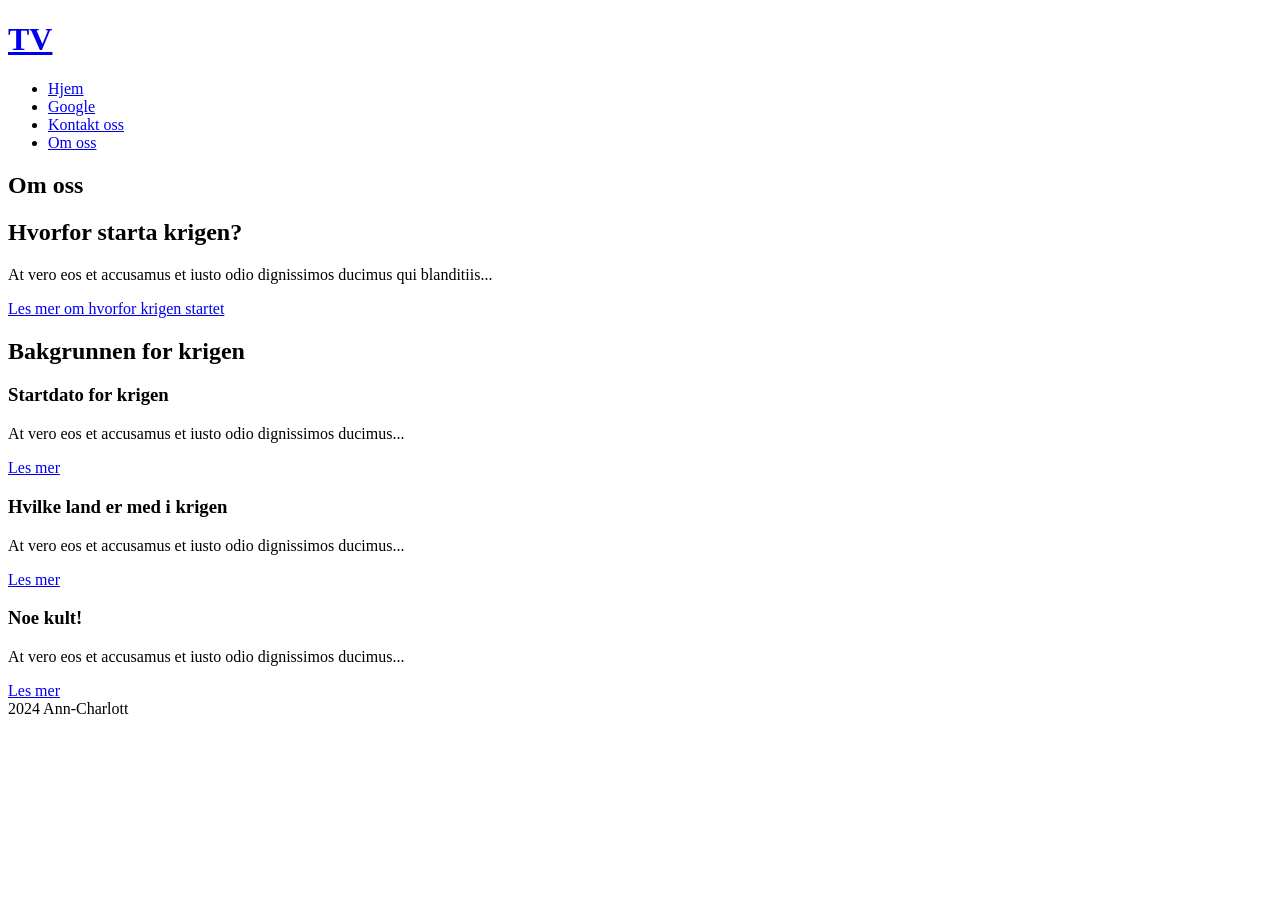
<file: HTML/forelesning3008/about.html>
<!DOCTYPE html>
<html lang="nb">
    <!-- Definerer dokumenttypen som HTML og angir at språket i dokumentet er norsk bokmål -->
    <head>
        <meta charset="UTF-8">
        <!-- Angir tegnsettet som UTF-8, som støtter et bredt spekter av tegn, inkludert spesialtegn -->
        <meta name="viewport" content="width=device-width, initial-scale=1.0">
        <!-- Sørger for at siden skaleres riktig på forskjellige enheter, som mobil og nettbrett -->
        <title>Om oss</title>
        <!-- Setter tittelen på siden som vises i nettleserens fane -->
    </head>
    <body>
        <!-- Hovedinnholdet på nettsiden -->
        <header>
            <!-- Header-delen av siden, vanligvis brukt til navigasjon og logo -->
            <a href="index.html"><h1>TV</h1></a>
            <!-- Klikkbart hovedoverskrift som fører brukeren tilbake til forsiden -->
            <nav>
                <!-- Navigasjonsmeny som inneholder lenker til forskjellige deler av nettstedet -->
                <ul>
                    <li>
                        <a href="index.html">Hjem</a>
                        <!-- Lenke til hjemmesiden -->
                    </li>
                    <li>
                        <a href="https://www.google.com" target="_blank">Google</a>
                        <!-- Lenke til Google, åpnes i en ny fane (target="_blank") -->
                    </li>
                    <li>
                        <a href="contact.html">Kontakt oss</a>
                        <!-- Lenke til kontaktsiden -->
                    </li>
                    <li>
                        <a href="about.html">Om oss</a>
                        <!-- Lenke til den nåværende siden "Om oss" -->
                    </li>
                </ul>
            </nav>
        </header>
        <main>
            <!-- Hovedinnhold på siden -->
            <section>
                <!-- Seksjon som introduserer hovedtemaet for siden -->
                <h2>Om oss</h2>
                <!-- Overskrift for seksjonen som forklarer hva siden handler om -->
            </section>
            <section>
                <!-- Ny seksjon som dekker et spesifikt tema -->
                <h2>Hvorfor starta krigen?</h2>
                <!-- Overskrift som introduserer temaet om årsakene til krigen -->
                <p>At vero eos et accusamus et iusto odio dignissimos ducimus qui blanditiis...</p>
                <!-- Eksempeltekst som gir en kort forklaring på krigens årsaker -->
                <a href="#">Les mer om hvorfor krigen startet</a>
                <!-- Lenke for å lese mer, uten en konkret destinasjon -->
            </section>
            <section>
                <!-- Enda en seksjon som gir mer informasjon om bakgrunnen for krigen -->
                <h2>Bakgrunnen for krigen</h2>
                <!-- Overskrift som introduserer informasjon om krigens bakgrunn -->
                <article>
                    <!-- Artikkel som fokuserer på et spesifikt aspekt av temaet -->
                    <h3>Startdato for krigen</h3>
                    <!-- Underoverskrift som spesifiserer temaet i artikkelen -->
                    <p>At vero eos et accusamus et iusto odio dignissimos ducimus...</p>
                    <!-- Eksempeltekst for å forklare startdatoen -->
                    <a href="#">Les mer</a>
                    <!-- Lenke for å lese mer om dette spesifikke emnet -->
                </article>
                <article>
                    <!-- Ny artikkel som dekker krigens deltakere -->
                    <h3>Hvilke land er med i krigen</h3>
                    <p>At vero eos et accusamus et iusto odio dignissimos ducimus...</p>
                    <a href="#">Les mer</a>
                </article>
                <article id="kult">
                    <!-- Artikkel med ID for intern navigasjon -->
                    <h3>Noe kult!</h3>
                    <!-- Underoverskrift som introduserer noe interessant eller relevant -->
                    <p>At vero eos et accusamus et iusto odio dignissimos ducimus...</p>
                    <a href="#">Les mer</a>
                </article>
            </section>
        </main>
        <footer>
            <!-- Footer-delen av siden som ofte inneholder informasjon om opphavsrett, årstall eller kontaktinfo -->
            2024 Ann-Charlott
            <!-- Enkel tekst som viser årstall og eventuelt navn på forfatter eller organisasjon -->
        </footer>
    </body>
</html>
</file>
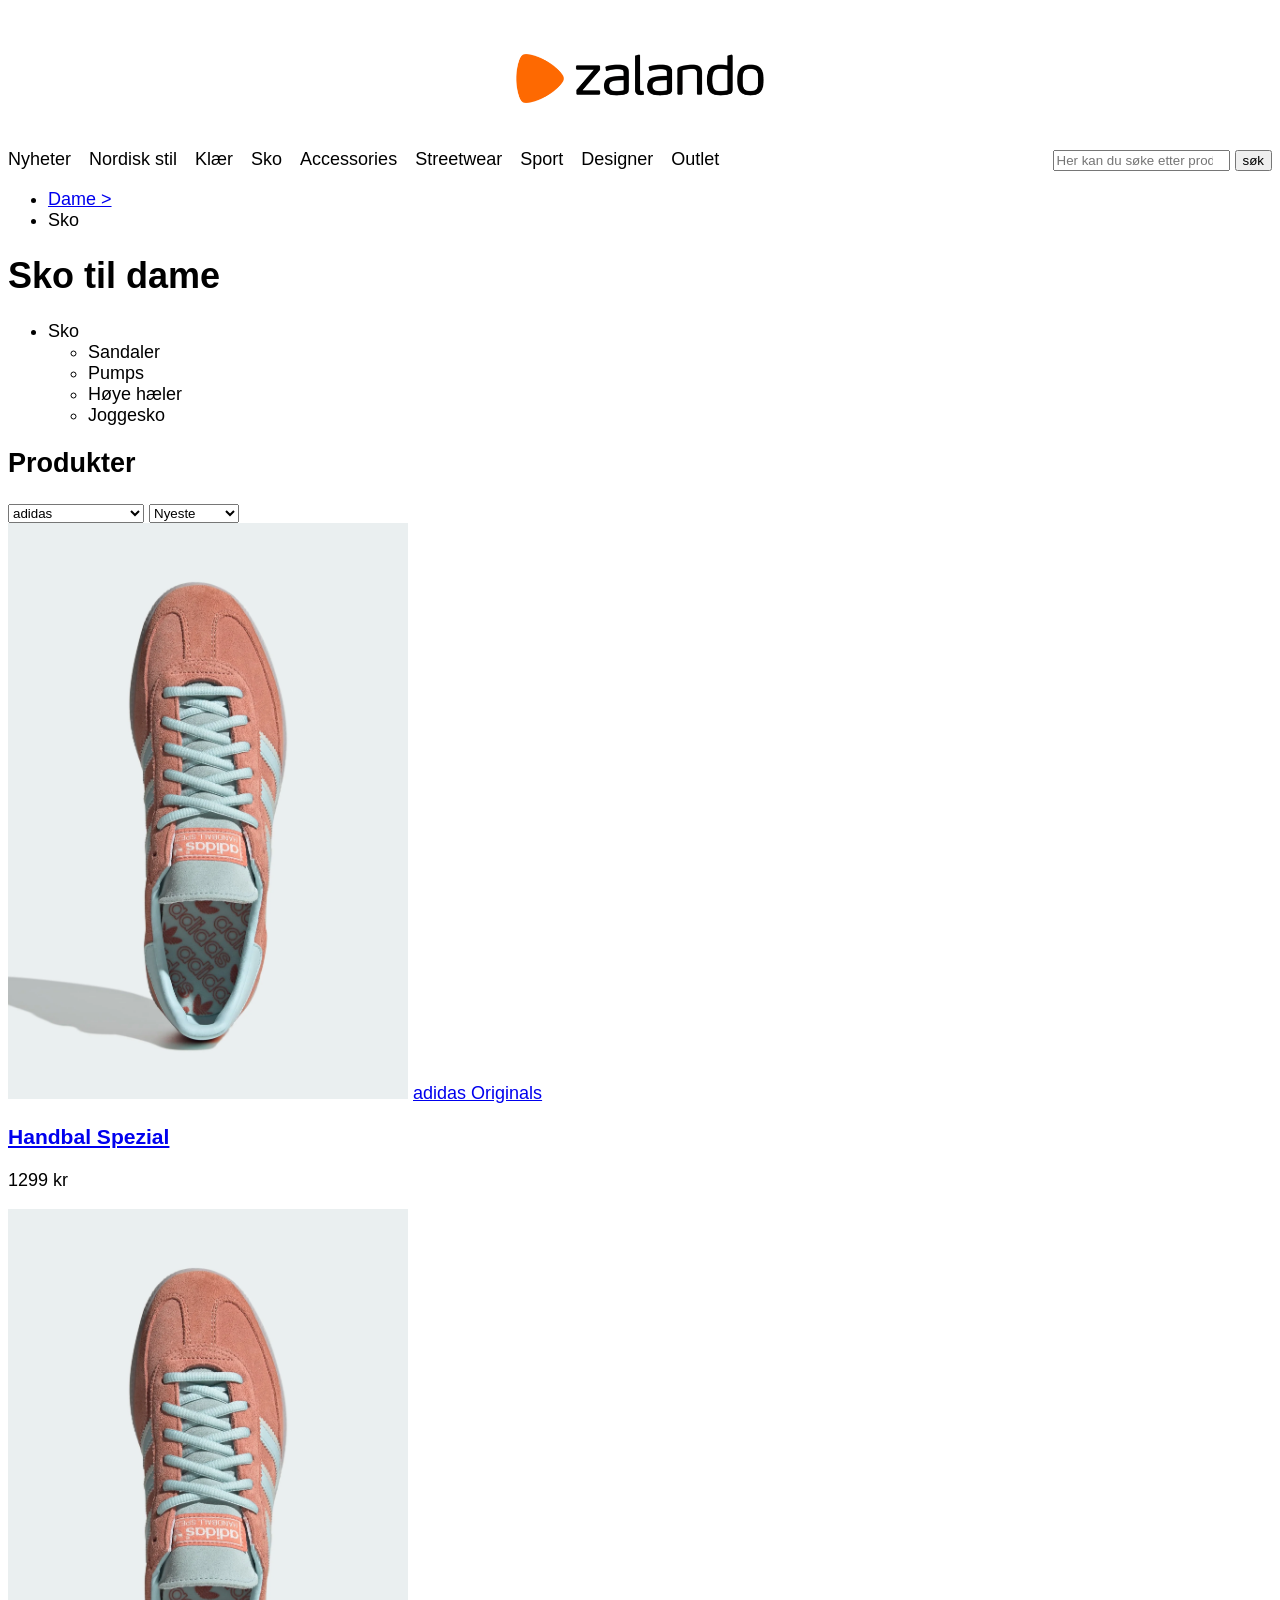
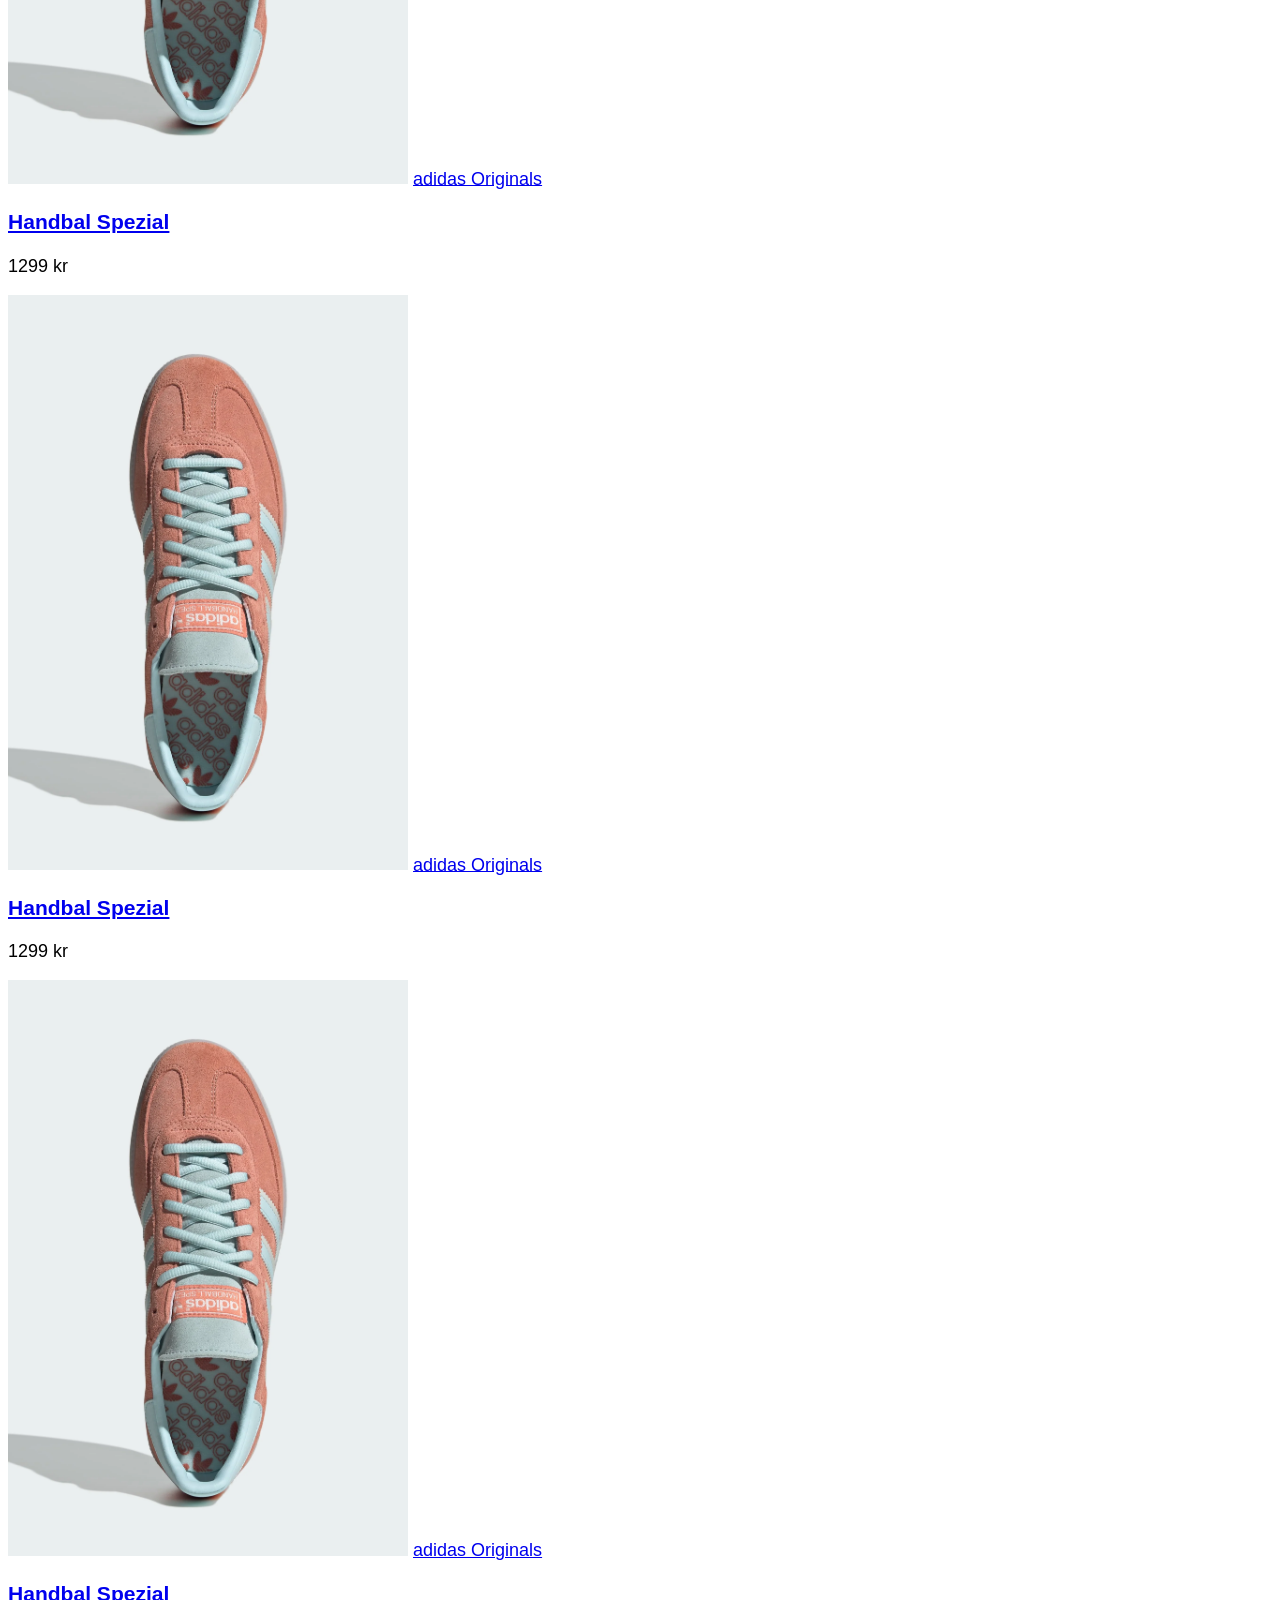
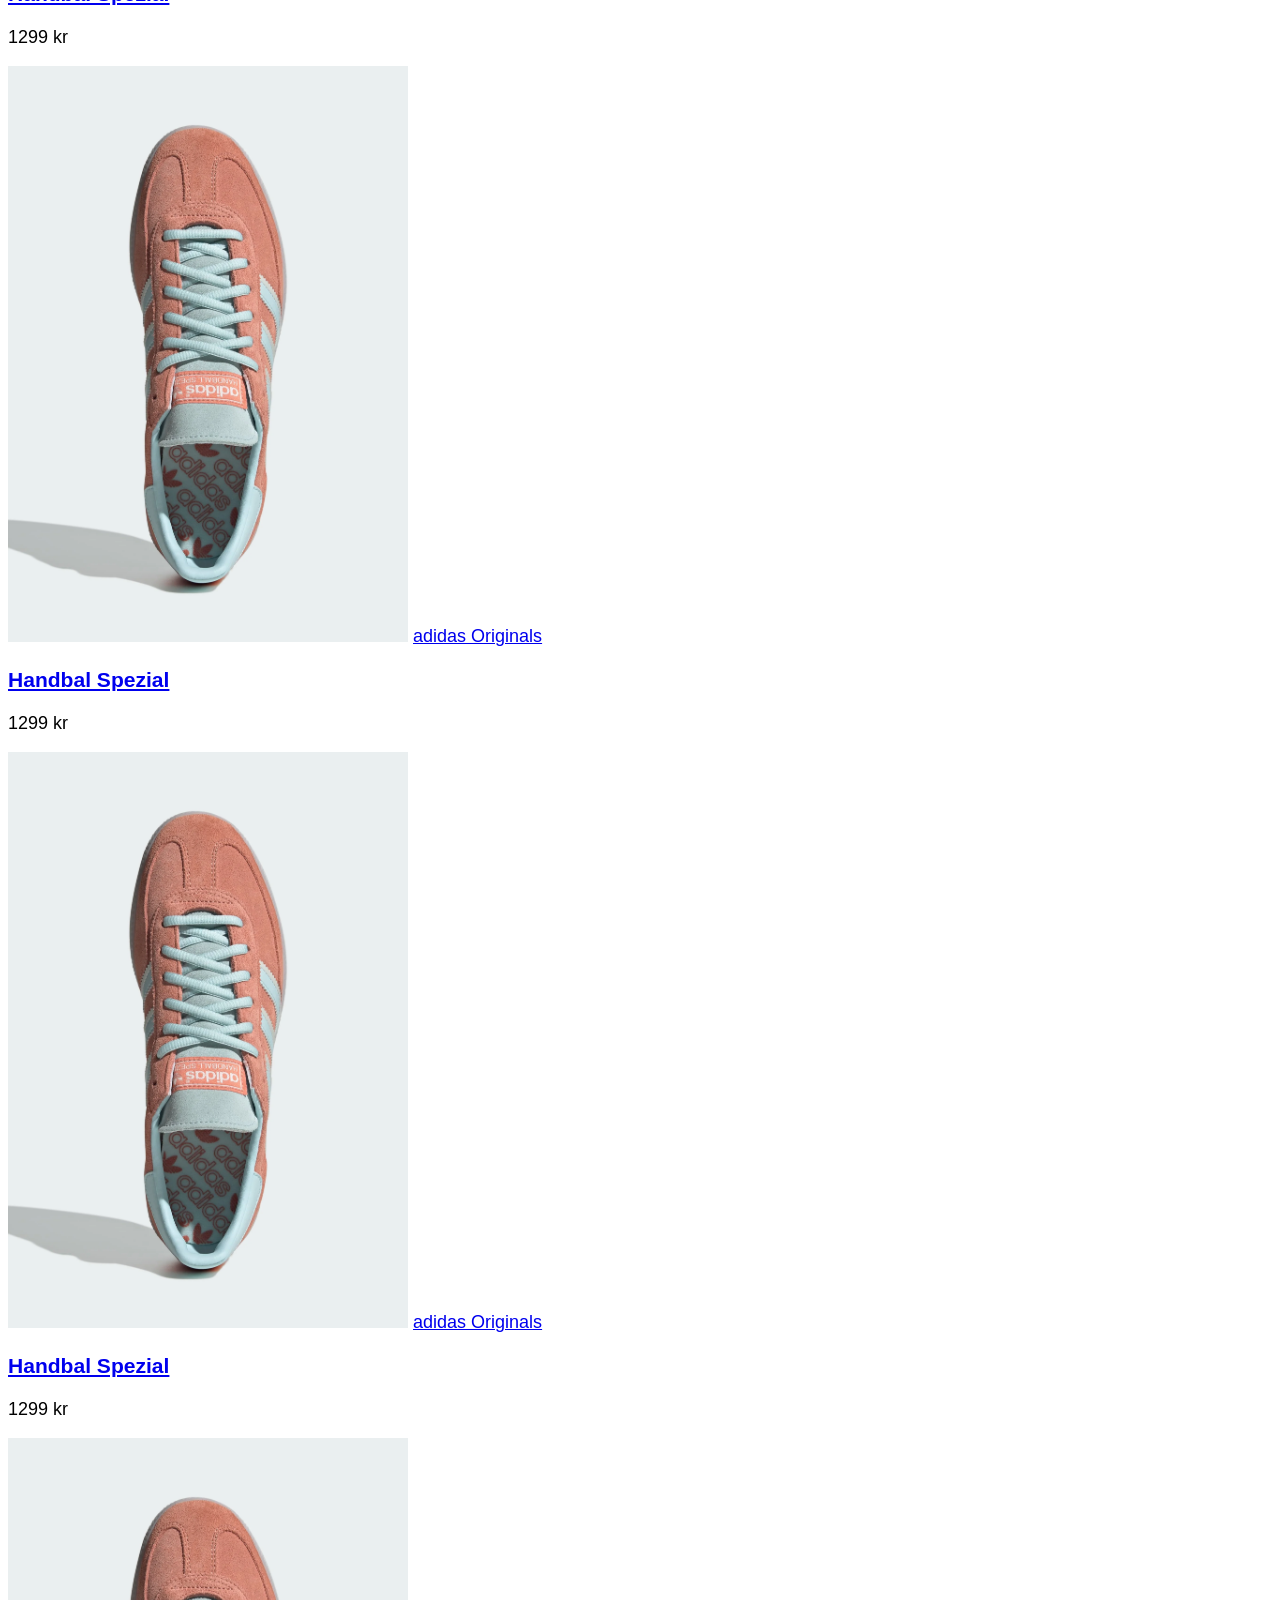
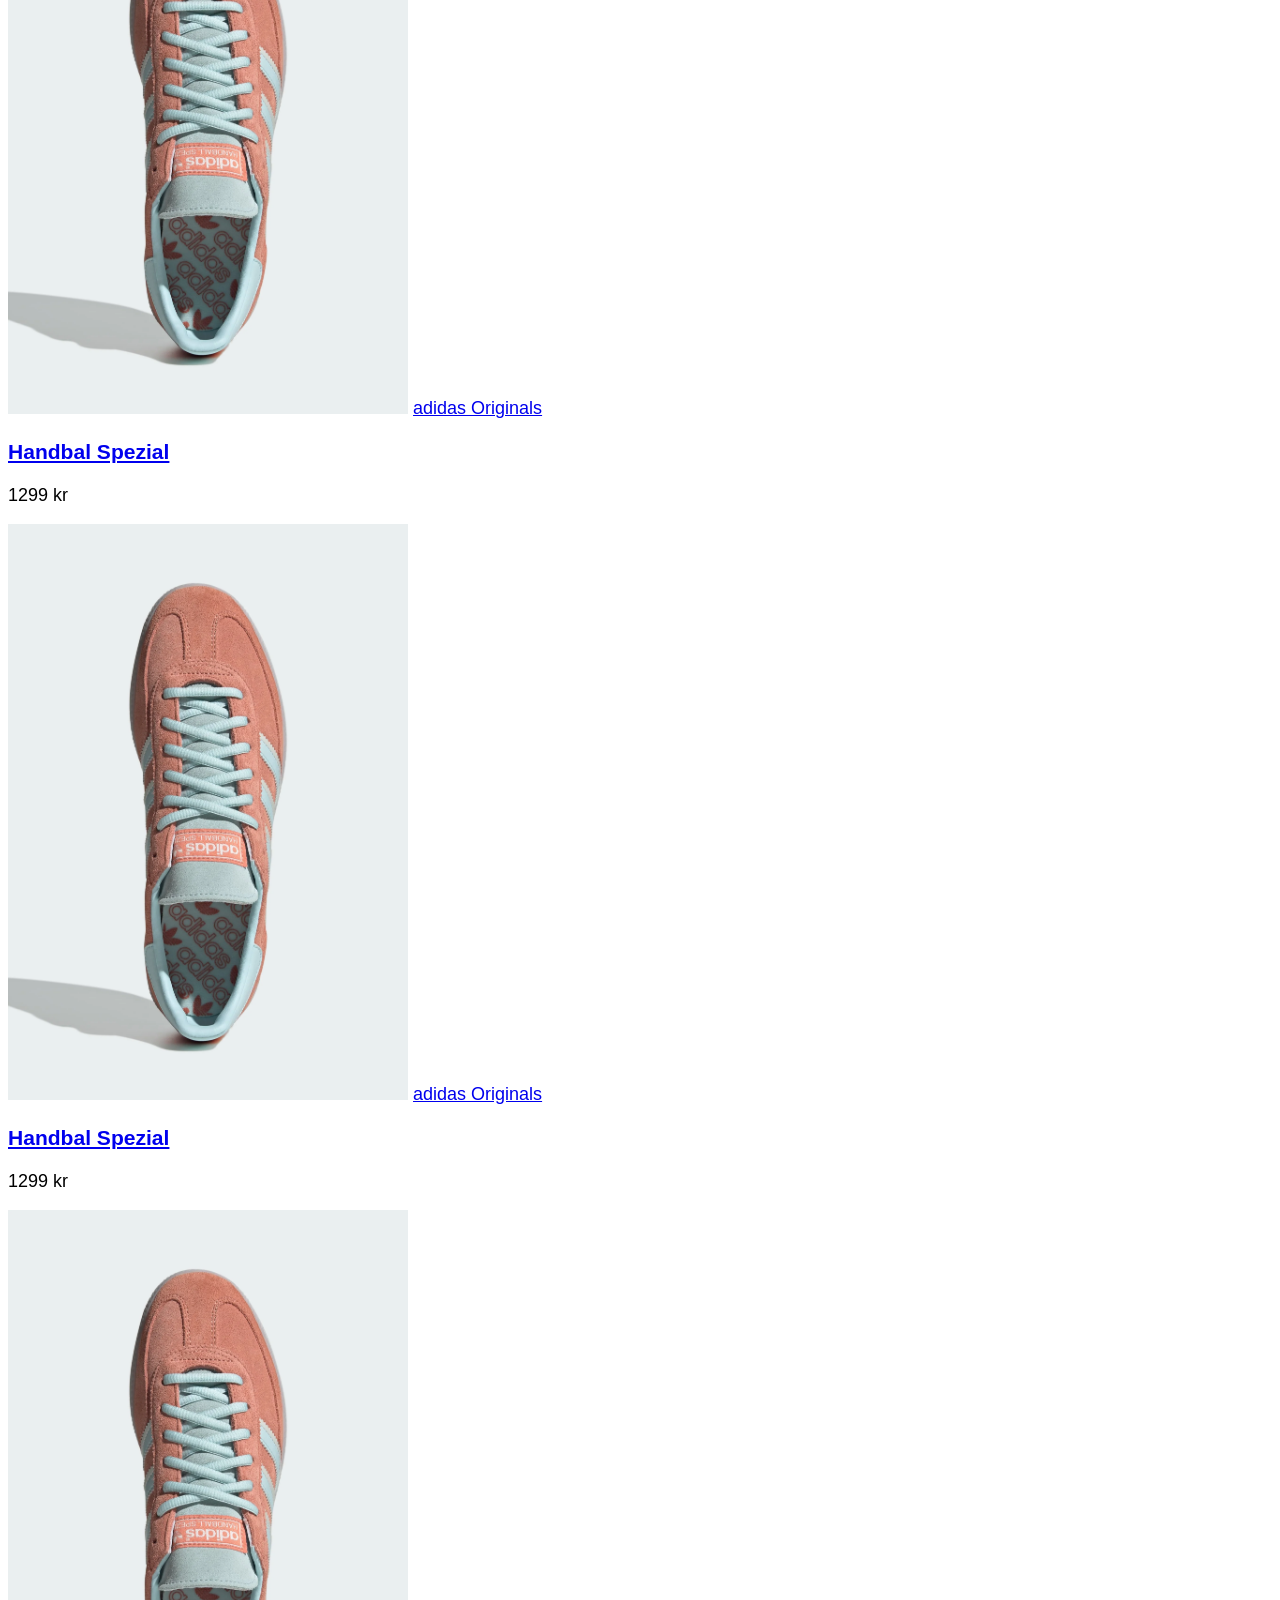
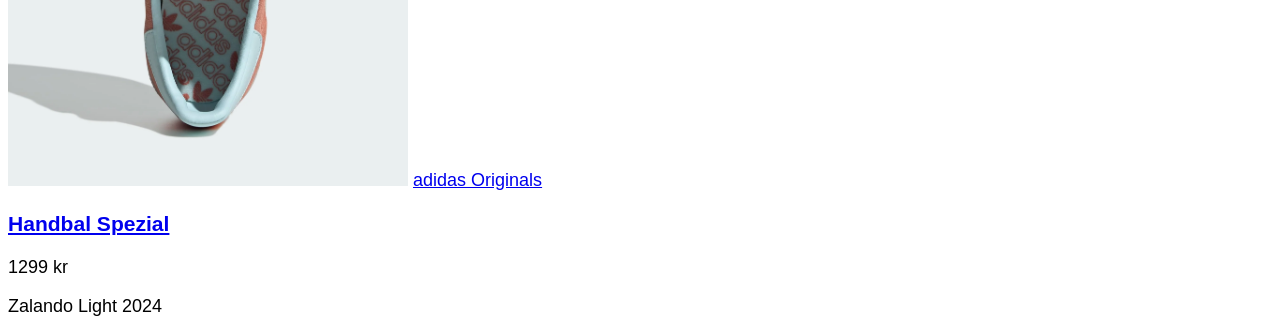
<file: HTML/zalandoLight/sko.html>
<!DOCTYPE html>
<!-- Definerer dokumenttypen som HTML5 -->
<html lang="nb">
    <!-- Angir språket som norsk (bokmål) for hele dokumentet -->
    <head>
        <meta charset="UTF-8">
        <!-- Angir tegnsettet som UTF-8 for å støtte spesialtegn og forskjellige språk -->
        <meta name="viewport" content="width=device-width, initial-scale=1.0">
        <!-- Sikrer at nettstedet er responsivt og tilpasser seg skjermstørrelsen til enheten, spesielt på mobile enheter -->
        <link rel="stylesheet" href="css/style.css"> 
        <!-- Kobler til en ekstern CSS-fil for å styre stil og layout av nettsiden -->
        <title>Zalando Light | Forside</title>
        <!-- Angir tittelen på nettsiden, vises i nettleserens fane -->
    </head>
    <body>
        <!-- Starter hovedinnholdet på nettsiden -->
        <header>
            <!-- Definerer toppdelen av siden (header), ofte brukt til logo, navigasjon osv. -->
            <img id="main-logo" src="img/Zalando-Logo.png" alt="Nettsted logo">
            <!-- Viser nettstedets logo. 'alt' brukes som alternativ tekst hvis bildet ikke lastes inn eller for skjermlesere -->
            <nav class="flex-space-b">
                <!-- Definerer navigasjonsmenyen -->
                <ul class="flex-menu">
                    <!-- Liste for menyelementer -->
                    <li><a href="#">Nyheter</a></li>
                    <li><a href="#">Nordisk stil</a></li>
                    <li><a href="#">Klær</a></li>
                    <li><a href="#">Sko</a></li>
                    <li><a href="#">Accessories</a></li>
                    <li><a href="#">Streetwear</a></li>
                    <li><a href="#">Sport</a></li>
                    <li><a href="#">Designer</a></li>
                    <li><a href="#">Outlet</a></li>
                    <!-- Hver <li> inneholder en lenke til en seksjon på nettstedet, "#" er en plassholder for fremtidige lenker -->
                </ul>
                <form>
                    <!-- Et søkeskjema som lar brukere søke etter produkter på nettsiden -->
                    <label for="search">Søk</label>
                    <!-- Gir en etikett til søkefeltet for å forbedre tilgjengelighet -->
                    <input type="search" placeholder="Her kan du søke etter produkter..." id="search">
                    <!-- Et søkefelt med eksempeltekst for å hjelpe brukeren -->
                    <input type="submit" value="søk">
                    <!-- En knapp for å sende inn søket -->
                </form>
            </nav>
        </header>
        <main>
            <!-- Definerer hovedinnholdet på siden -->
            <nav>
                <!-- En ekstra navigasjonsmeny, kanskje for underkategorier -->
                <ul>
                    <li> <a href="#">Dame ></a></li>
                    <!-- Lenke for "Dame"-seksjonen -->
                    <li>Sko</li>
                    <!-- Tekst uten lenke for sko under "Dame"-seksjonen -->
                </ul>
            </nav>
            <h1>Sko til dame</h1>
            <!-- Hovedoverskriften på siden som beskriver innholdet -->
            <aside>
                <!-- Definerer et sideinnhold, som ofte brukes til tilleggsinformasjon -->
                <nav>
                    <!-- Enda en navigasjonsmeny, denne gangen for spesifikke skokategorier -->
                    <ul>
                        <li>
                            Sko
                            <ul>
                                <!-- Underliste med skotypene under "Sko"-kategorien -->
                                <li>Sandaler</li>
                                <li>Pumps</li>
                                <li>Høye hæler</li>
                                <li>Joggesko</li>
                            </ul>
                        </li>
                    </ul>
                </nav>
            </aside>
            <section>
                <!-- En seksjon dedikert til å vise produkter -->
                <h2>Produkter</h2>
                <!-- Underoverskrift for produktseksjonen -->
                <form>
                    <!-- Et filtreringsskjema for å sortere eller velge produkter etter merke og sorteringsmetode -->
                    <select name="brand">
                        <!-- En dropdown-meny for å velge produktmerke -->
                        <option value="adidas">adidas</option>
                        <option value="aldo">Aldo</option>
                        <option value="arkk">ARKK copenhagen</option>
                        <option value="bianco">Bianco</option>
                    </select>
                    <select name="sort">
                        <!-- En dropdown-meny for å velge sorteringskriterier -->
                        <option value="new">Nyeste</option>
                        <option value="low">Lavest pris</option>
                        <option value="high">Høyest pris</option>
                    </select>
                </form>
                <section>
                    <!-- Starter en seksjon for visning av individuelle produkter -->
                    <article>
                        <!-- Hver produktvisning er definert som en artikkel -->
                        <img src="img/produktbilde.webp" alt="adidas Orginals handbal spezial">
                        <!-- Produktbilde med alternativ tekst -->
                        <a href="#">adidas Originals</a>
                        <!-- Lenke til merket eller produktet -->
                        <a href="#"><h3>Handbal Spezial</h3></a>
                        <!-- Produktnavn som lenke -->
                        <p>1299 kr</p>
                        <!-- Produktpris -->
                    </article>
                    
                    <!-- Gjentar artikkelen for hvert produkt som vises på siden -->
                    <article>
                        <img src="img/produktbilde.webp" alt="adidas Orginals handbal spezial">
                        <a href="#">adidas Originals</a>
                        <a href="#"><h3>Handbal Spezial</h3></a>
                        <p>1299 kr</p>
                    </article>
                    <!-- Flere artikkelblokker følger samme struktur for andre produkter -->
                    
                    <!-- Produktartikkelen gjentas for å vise flere produkter på samme måte -->
                    <article>
                        <img src="img/produktbilde.webp" alt="adidas Orginals handbal spezial">
                        <a href="#">adidas Originals</a>
                        <a href="#"><h3>Handbal Spezial</h3></a>
                        <p>1299 kr</p>
                    </article>
                    <!-- Dette fortsetter for hvert produkt, totalt ni produkter vises i denne seksjonen -->
                    <article>
                        <img src="img/produktbilde.webp" alt="adidas Orginals handbal spezial">
                        <a href="#">adidas Originals</a>
                        <a href="#"><h3>Handbal Spezial</h3></a>
                        <p>1299 kr</p>
                    </article>
                    <article>
                        <img src="img/produktbilde.webp" alt="adidas Orginals handbal spezial">
                        <a href="#">adidas Originals</a>
                        <a href="#"><h3>Handbal Spezial</h3></a>
                        <p>1299 kr</p>
                    </article>
                    <article>
                        <img src="img/produktbilde.webp" alt="adidas Orginals handbal spezial">
                        <a href="#">adidas Originals</a>
                        <a href="#"><h3>Handbal Spezial</h3></a>
                        <p>1299 kr</p>
                    </article>
                    <article>
                        <img src="img/produktbilde.webp" alt="adidas Orginals handbal spezial">
                        <a href="#">adidas Originals</a>
                        <a href="#"><h3>Handbal Spezial</h3></a>
                        <p>1299 kr</p>
                    </article>
                    <article>
                        <img src="img/produktbilde.webp" alt="adidas Orginals handbal spezial">
                        <a href="#">adidas Originals</a>
                        <a href="#"><h3>Handbal Spezial</h3></a>
                        <p>1299 kr</p>
                    </article>
                    <article>
                        <img src="img/produktbilde.webp" alt="adidas Orginals handbal spezial">
                        <a href="#">adidas Originals</a>
                        <a href="#"><h3>Handbal Spezial</h3></a>
                        <p>1299 kr</p>
                    </article>
                </section>
            </section>
        </main>
        <footer>
            <!-- Definerer bunnteksten på siden -->
            Zalando Light 2024
            <!-- Enkel tekst som viser nettstedets merkevare og årstall -->
        </footer>
    </body>
</html>
</file>
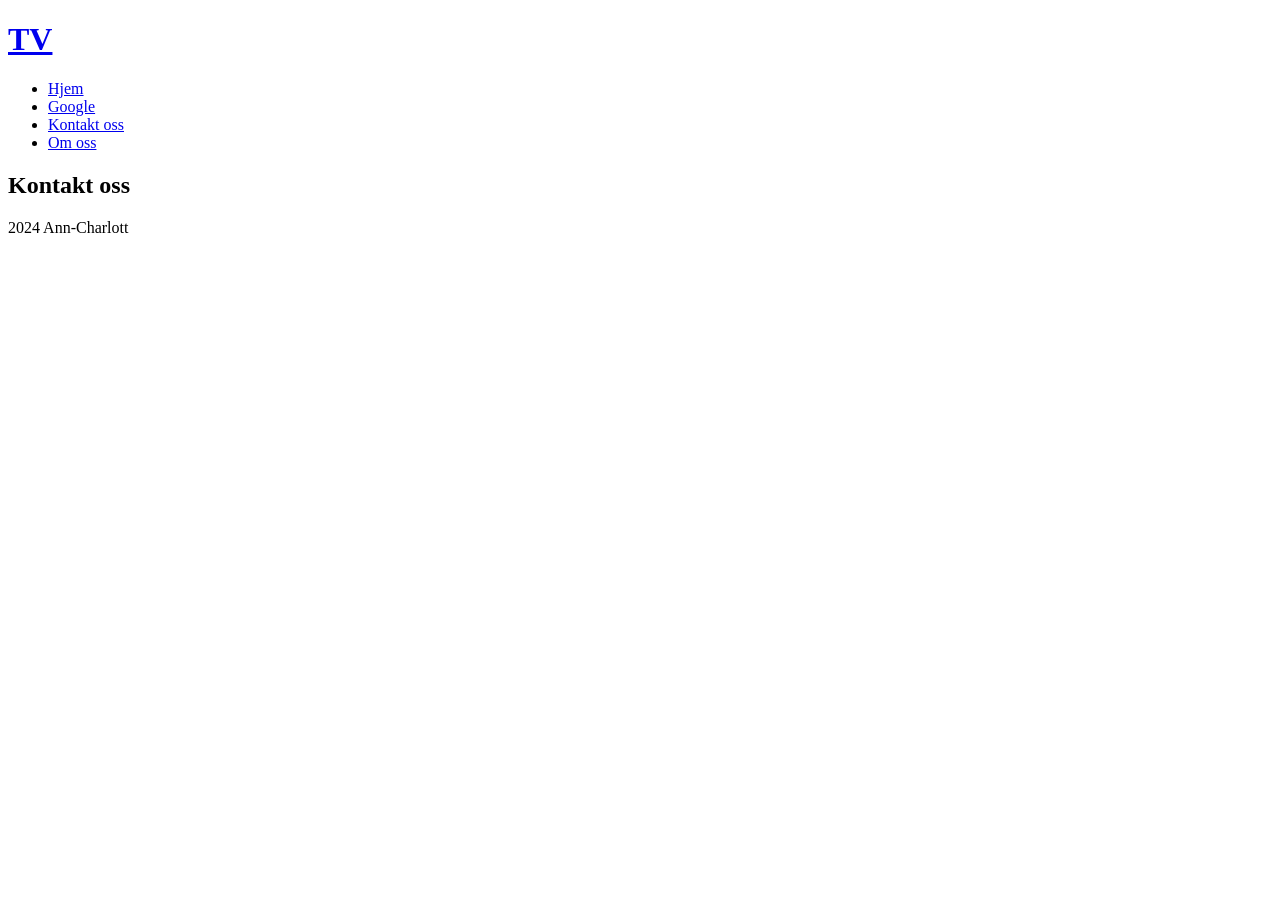
<file: HTML/forelesning3008/sider/contact.html>
<!DOCTYPE html>
<html lang="nb">
    <!-- Angir at dokumentet er av typen HTML og at språket i dokumentet er norsk bokmål -->
    <head>
        <meta charset="UTF-8">
        <!-- Definerer tegnsettet som UTF-8 for å sikre korrekt visning av spesialtegn -->
        <meta name="viewport" content="width=device-width, initial-scale=1.0">
        <!-- Gjør siden responsiv ved å justere visningen basert på enhetens skjermbredde -->
        <title>Kontakt oss</title>
        <!-- Setter tittelen som vises i nettleserens fane til "Kontakt oss" -->
    </head>
    <body>
        <!-- Hovedinnholdet i nettsiden -->
        <header>
            <!-- Header-seksjonen som vanligvis inneholder logo og navigasjon -->
            <a href="index.html"><h1>TV</h1></a>
            <!-- Klikkbart hovedoverskrift som tar brukeren til forsiden -->
            <nav>
                <!-- Navigasjonsmeny for enkel tilgang til ulike sider -->
                <ul>
                    <li>
                        <a href="../index.html">Hjem</a>
                        <!-- Lenke som navigerer til forsiden fra en annen mappe (bruker relativ sti) -->
                    </li>
                    <li>
                        <a href="https://www.google.com" target="_blank">Google</a>
                        <!-- Ekstern lenke til Google, åpner i en ny fane (target="_blank") -->
                    </li>
                    <li>
                        <a href="contact.html">Kontakt oss</a>
                        <!-- Lenke til den aktuelle kontaktsiden -->
                    </li>
                    <li>
                        <a href="about.html">Om oss</a>
                        <!-- Lenke til siden "Om oss" -->
                    </li>
                </ul>
            </nav>
        </header>
        <main>
            <!-- Hovedinnholdet på siden -->
            <section>
                <!-- Seksjon dedikert til kontaktinformasjon eller kontaktmuligheter -->
                <h2>Kontakt oss</h2>
                <!-- Overskrift som indikerer at denne seksjonen handler om kontakt -->
            </section>
        </main>
        <footer>
            <!-- Footer-seksjonen nederst på siden -->
            2024 Ann-Charlott
            <!-- Enkel tekst som viser årstall og eventuelt forfatterens navn -->
        </footer>
    </body>
</html>
</file>
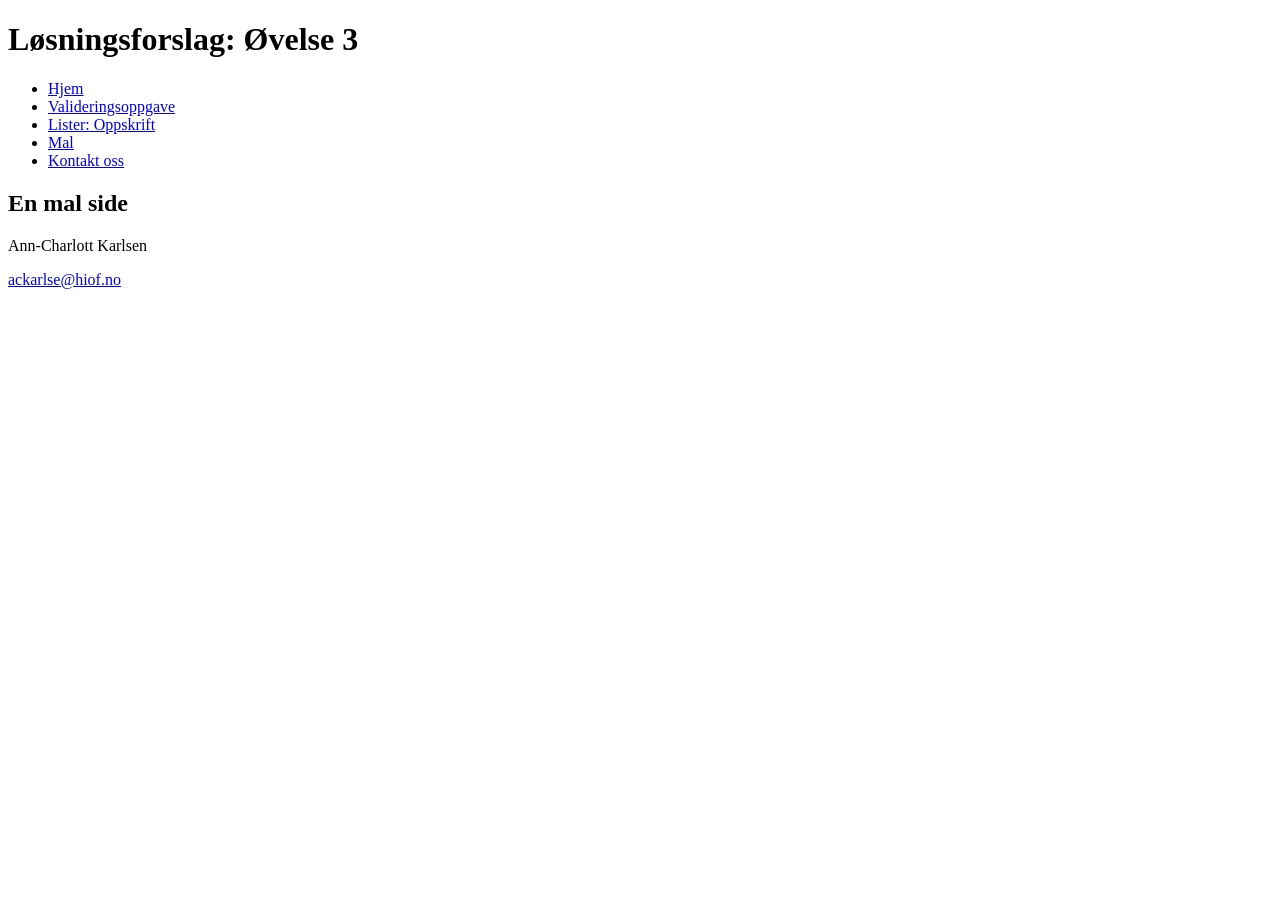
<file: OVELSER/losningsforslag/ovelse3/mal.html>
<!DOCTYPE html>
<html lang="en">
<head>
    <meta charset="UTF-8">
    <meta name="viewport" content="width=device-width, initial-scale=1.0">
    <title>Mal</title>
</head>
<body>
    <header>
        <h1>Løsningsforslag: Øvelse 3</h1>
    </header>
    <nav>
        <ul>
            <li><a href="index.html">Hjem</a></li>
            <li><a href="validering.html">Valideringsoppgave</a></li>
            <li><a href="oppskrift.html">Lister: Oppskrift</a></li>
            <li><a href="mal.html">Mal</a></li>
            <li><a href="#">Kontakt oss</a></li>
        </ul>
    </nav>
    <main>
        <h2>En mal side</h2>
    </main>
    <footer>
        <p>Ann-Charlott Karlsen</p>
        <p><a href="mailto:ackarlse@hiof.no">ackarlse@hiof.no</a></p>
    </footer>
</body>
</html>
</file>
<file: HTML/zalandoLight/css/style.css>
html {
    font-size: 18px; /* Setter grunnstørrelsen på teksten til 18px for hele dokumentet */
}

* {
    box-sizing: border-box; /* Inkluderer padding og border i elementets totale bredde og høyde */
}

body {
    font-family: Arial, Helvetica, sans-serif; /* Setter fontfamilien til Arial, med fallback til Helvetica og sans-serif */
}

img {
    width: 100%; /* Bildet tar opp 100% av containerens bredde */
    max-width: 400px; /* Setter en maksimal bredde på 400px for bilder */
}

#main-logo {
    width: 100%; /* Logoen tar opp 100% av containerens bredde */
    max-width: 250px; /* Maksimal bredde på logoen er satt til 250px */
    display: block; /* Gjør logoen til et blokk-element */
    margin: 0px auto; /* Sentrerer logoen horisontalt */
}

.flex-menu {
    display: flex; /* Bruker flexbox for å arrangere elementene i menyen */
    list-style: none; /* Fjerner punktmerking fra listeelementene */
    gap: 1rem; /* Legger til et gap på 1rem mellom meny-elementene */
    padding: 0; /* Fjerner standard padding fra listen */
    margin: 0; /* Fjerner standard margin fra listen */
    flex-wrap: wrap; /* Tillater at elementene brytes til neste rad hvis det ikke er nok plass */
}

.flex-menu a {
    text-decoration: none; /* Fjerner understreking fra lenkene */
    color: #000; /* Setter fargen på lenkene til svart */
}

.flex-space-b {
    display: flex; /* Bruker flexbox for layout */
    justify-content: space-between; /* Fordeler elementene jevnt med plass mellom dem */
    flex-wrap: wrap; /* Tillater at elementene brytes til neste rad hvis det er nødvendig */
    gap: 1rem; /* Legger til et gap på 1rem mellom elementene */
}

.flex-space-b h2 {
    width: 100%; /* Setter overskriften til å ta opp 100% av containerens bredde */
}

.flex-space-b form {
    position: relative; /* Gjør skjemaet relativt plassert for fleksibel posisjonering av indre elementer */
}

.flex-space-b form label {
    visibility: hidden; /* Skjuler etiketten visuelt, men beholder den for tilgjengelighet */
    position: absolute; /* Posisjonerer etiketten absolutt i forhold til skjemaet */
}

#outlet {
    color: #ff0000; /* Setter teksten til elementet med ID 'outlet' til rød farge */
}

.product-card {
    max-width: 350px; /* Maksimal bredde for produktkortet er 350px */
    min-width: 200px; /* Minimum bredde for produktkortet er 200px */
    width: 100%; /* Produktkortet tar opp 100% av sin container */
    box-shadow: 13px 9px 20px 0px #efefef; /* Legger til en boks-skygge for dybdeeffekt */
    border-radius: 4px; /* Avrunder hjørnene på produktkortet med 4px */
    padding: 1rem; /* Legger til 1rem padding på innsiden av produktkortet */
}
</file>
